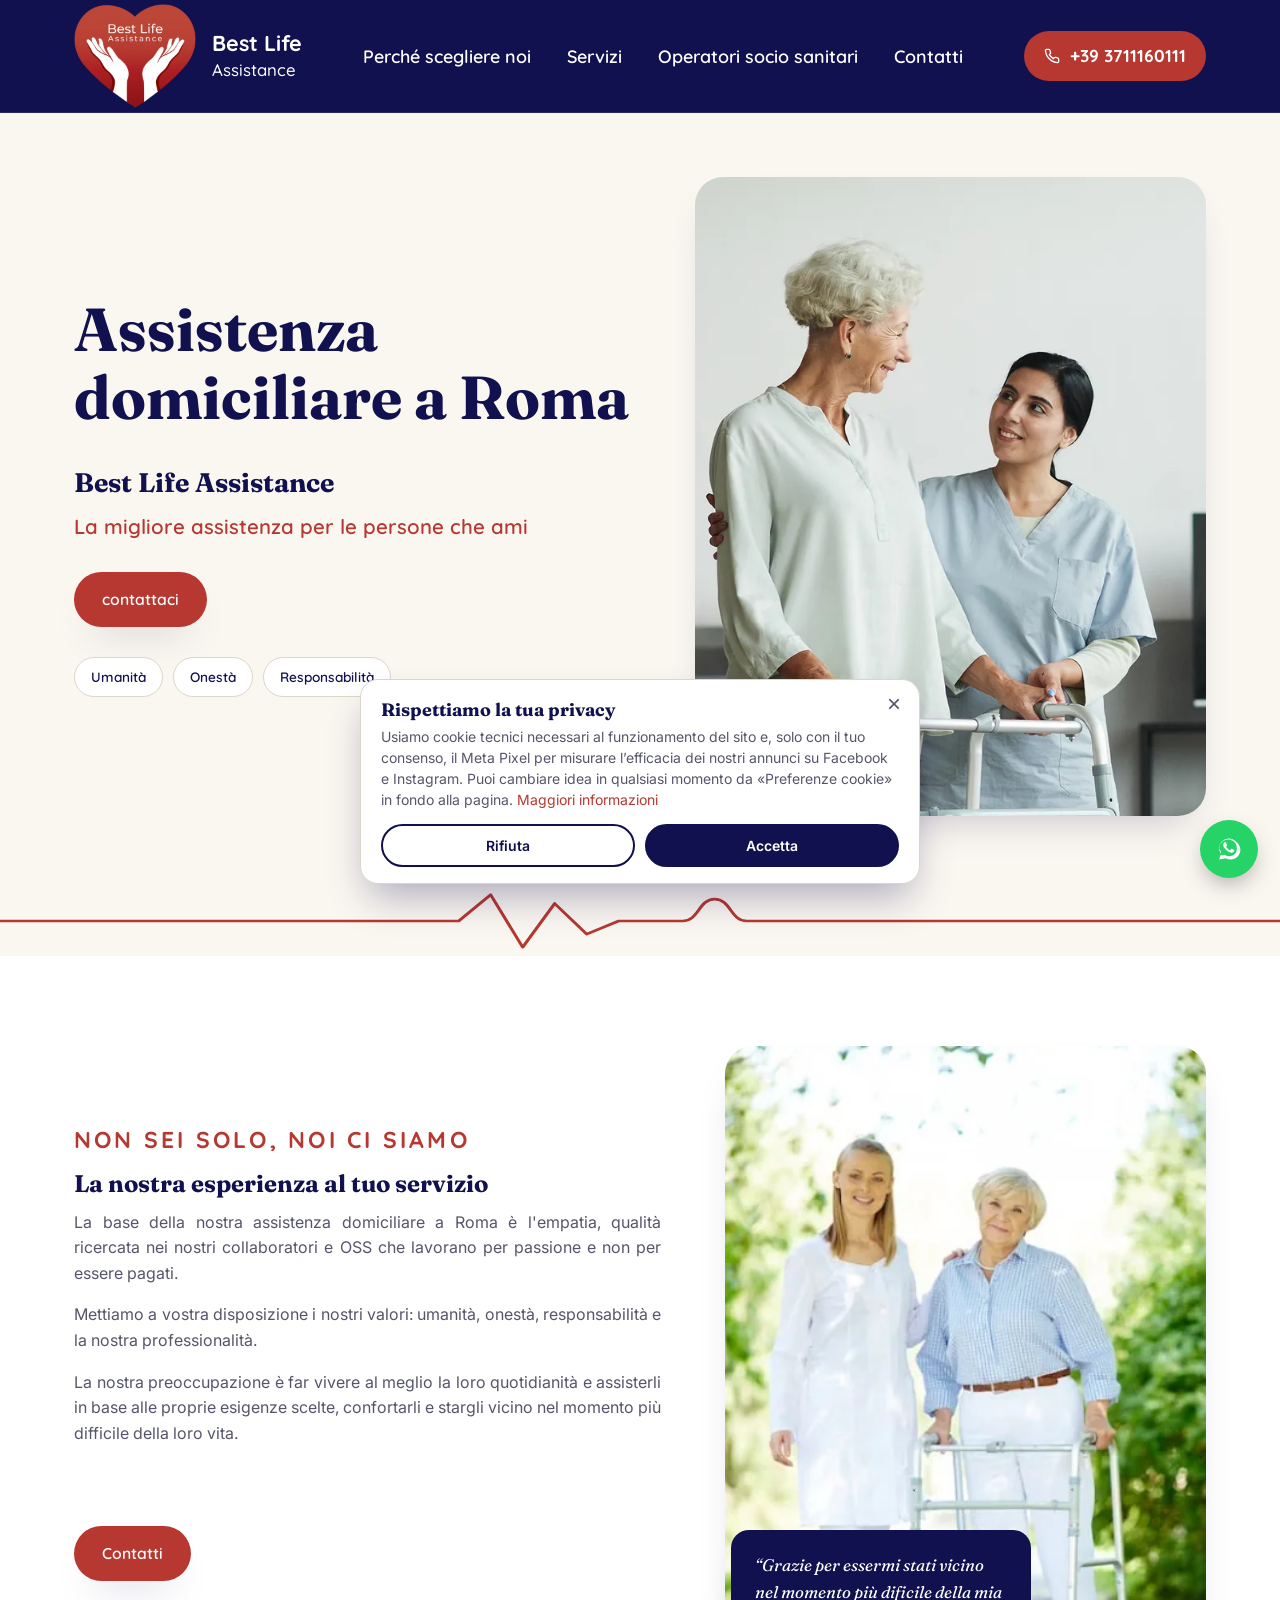
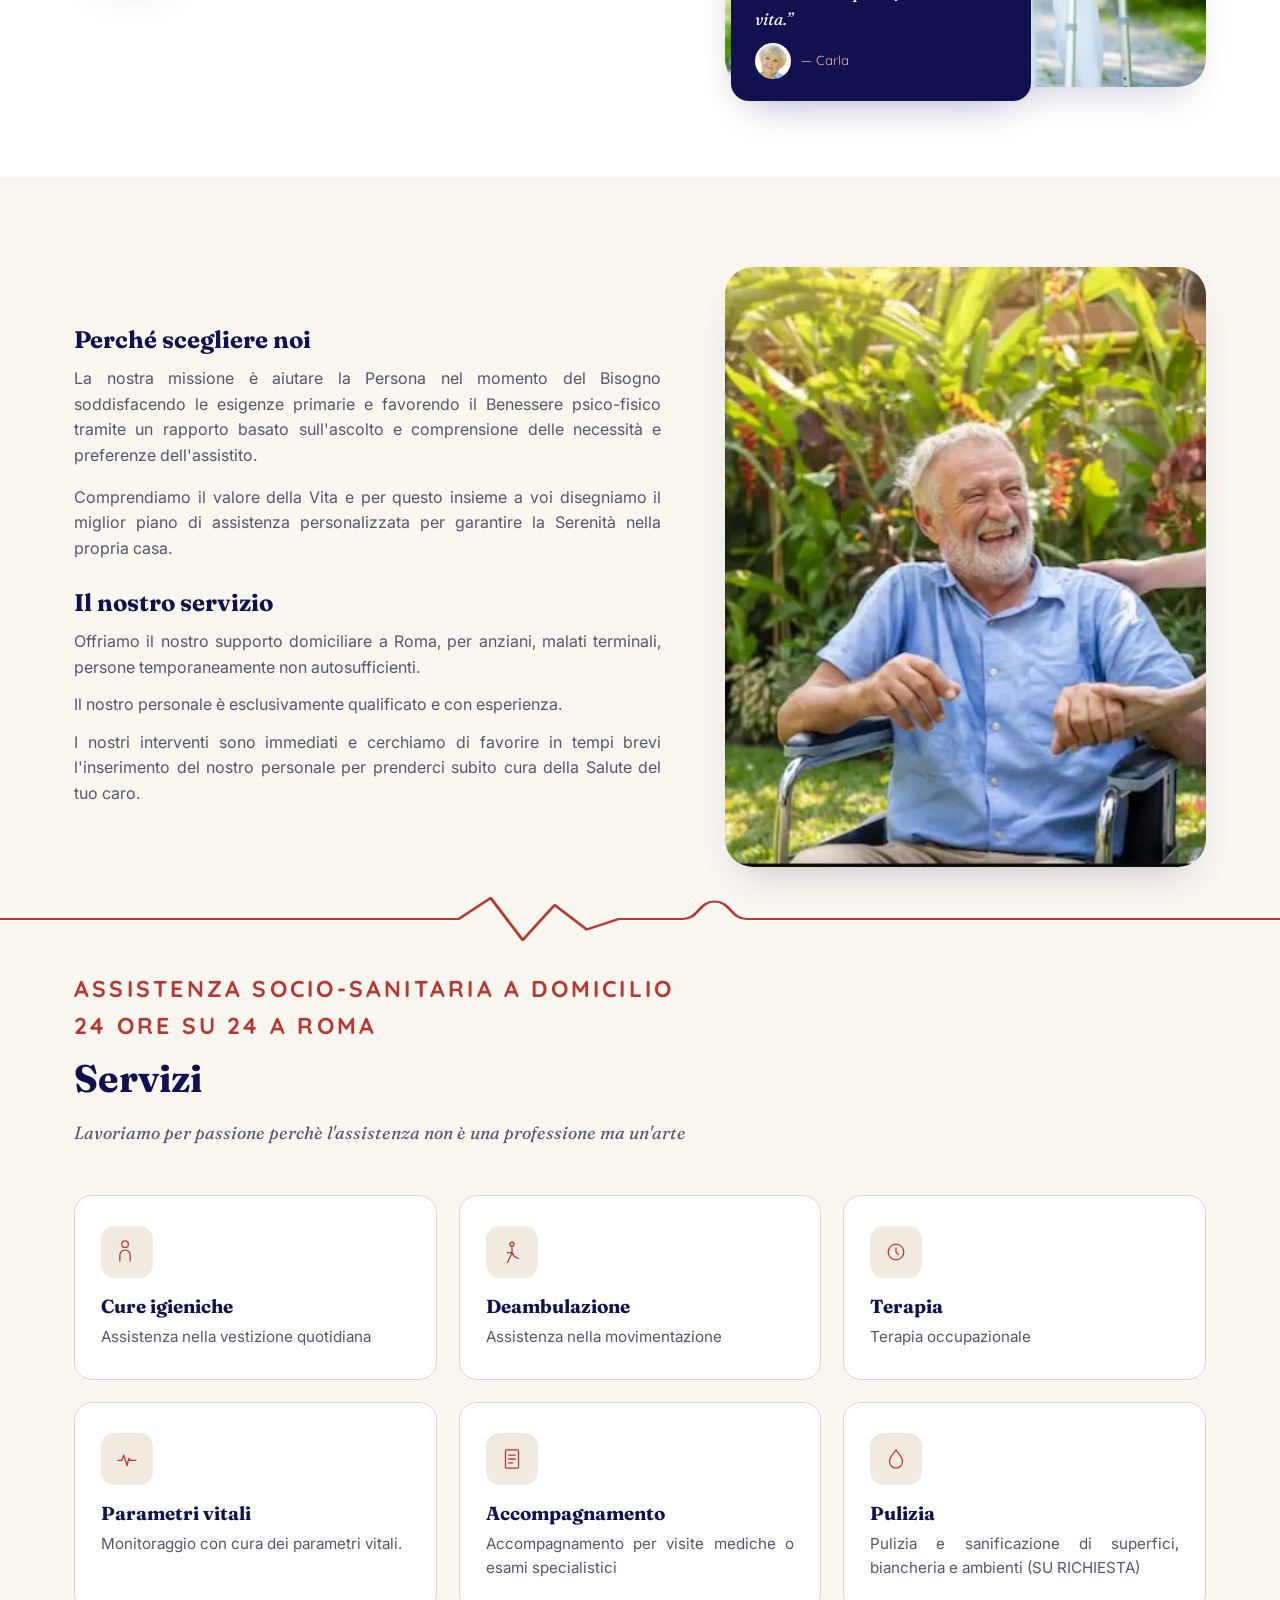
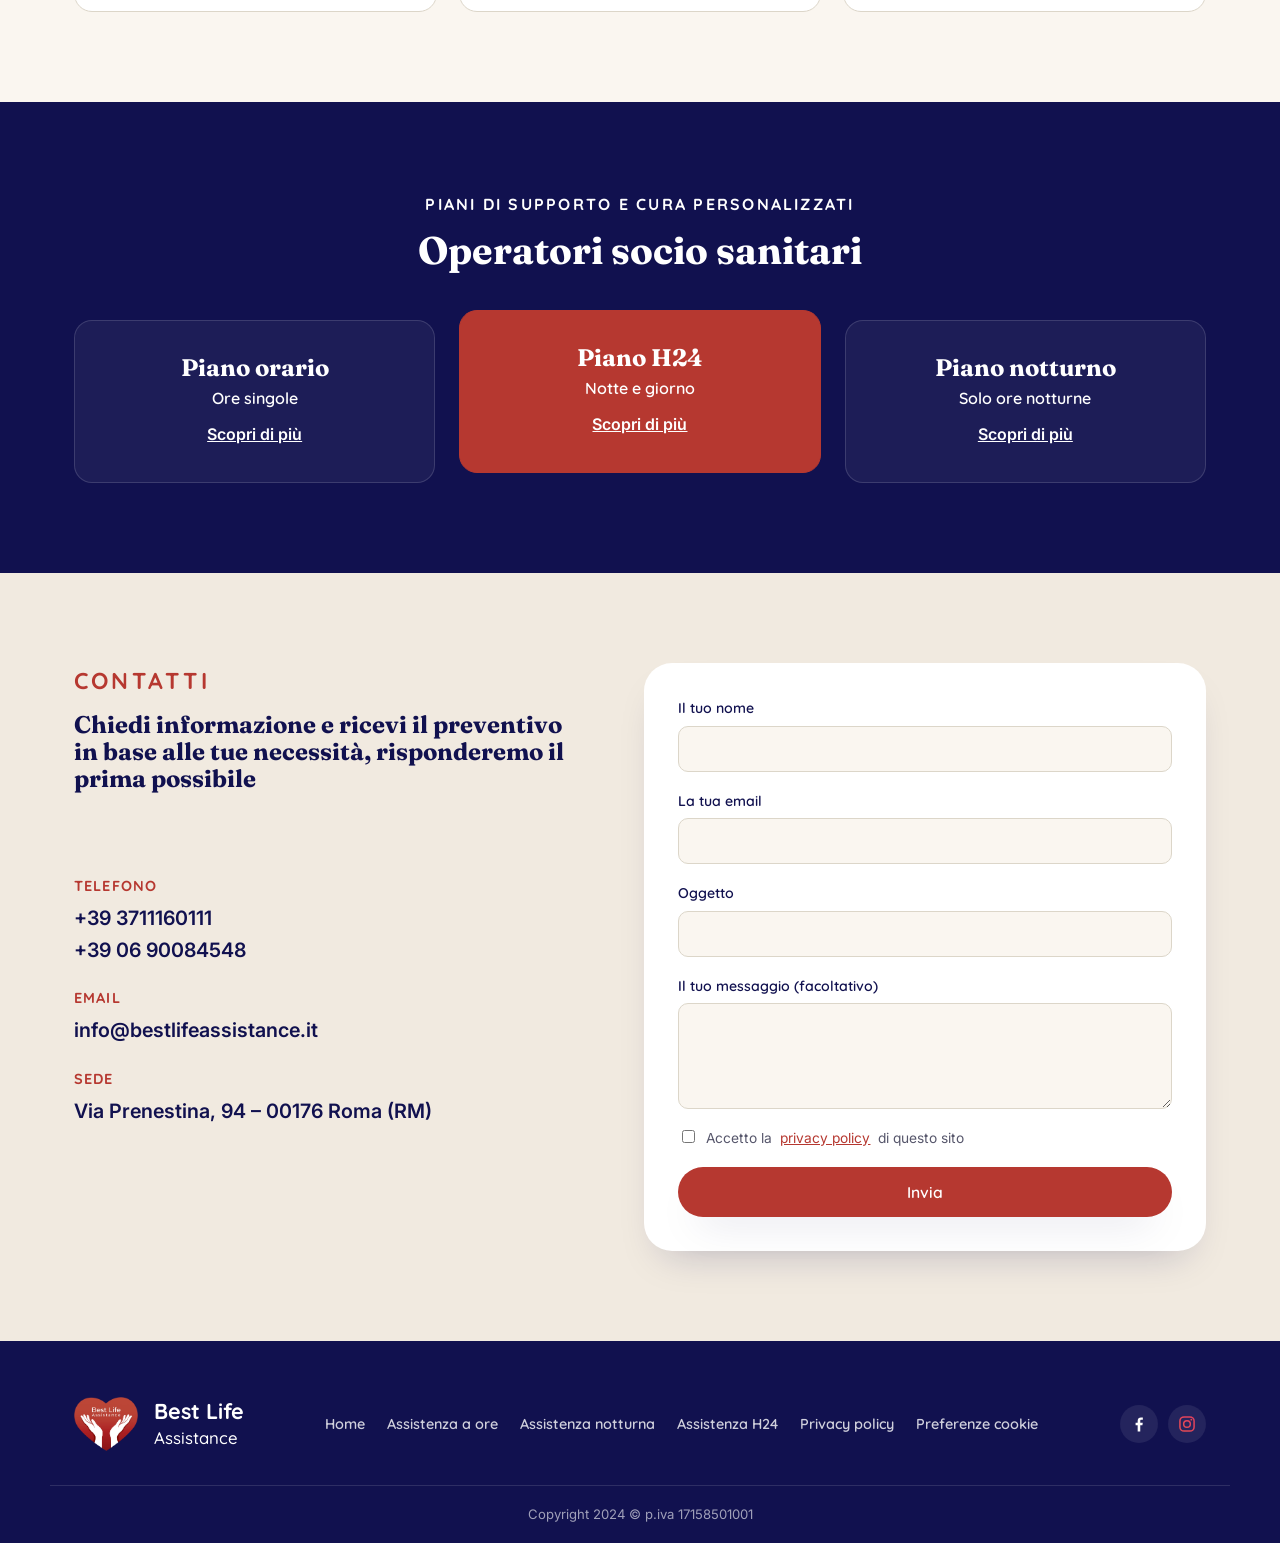
<file: index.html>
<!DOCTYPE html>
<html lang="it">
<head><meta charset="utf-8">

<meta name="viewport" content="width=device-width, initial-scale=1.0">
<title>Assistenza domiciliare anziani a Roma | OSS e badanti H24 – Best Life Assistance</title>
<meta name="description" content="Assistenza domiciliare a Roma per anziani e persone non autosufficienti: OSS qualificati, servizio a ore, notturno o 24 ore su 24. Chiama il 371 116 0111 per un preventivo gratuito.">
<link rel="canonical" href="https://www.bestlifeassistance.it/">
<meta name="robots" content="index, follow">
<meta property="og:type" content="website">
<meta property="og:locale" content="it_IT">
<meta property="og:site_name" content="Best Life Assistance">
<meta property="og:title" content="Assistenza domiciliare anziani a Roma – Best Life Assistance">
<meta property="og:description" content="OSS qualificati a domicilio a Roma: servizio a ore, notturno o 24 ore su 24. Preventivo gratuito.">
<meta property="og:url" content="https://www.bestlifeassistance.it/">
<meta property="og:image" content="https://www.bestlifeassistance.it/assets/hero-photo.jpg">
<script type="application/ld+json">
{
  "@context": "https://schema.org",
  "@type": "HomeHealthCareService",
  "name": "Best Life Assistance",
  "url": "https://www.bestlifeassistance.it/",
  "logo": "https://www.bestlifeassistance.it/assets/logo.png",
  "image": "https://www.bestlifeassistance.it/assets/hero-photo.jpg",
  "description": "Assistenza socio-sanitaria domiciliare a Roma per anziani, malati e persone non autosufficienti, con operatori socio sanitari (OSS) a ore, di notte o 24 ore su 24.",
  "telephone": "+39 371 116 0111",
  "contactPoint": [{ "@type": "ContactPoint", "telephone": "+39 06 9008 4548", "contactType": "customer service", "areaServed": "IT", "availableLanguage": "Italian" }],
  "email": "info@bestlifeassistance.it",
  "areaServed": { "@type": "City", "name": "Roma" },
  "address": { "@type": "PostalAddress", "streetAddress": "Via Prenestina, 94", "postalCode": "00176", "addressLocality": "Roma", "addressRegion": "RM", "addressCountry": "IT" },
  "openingHoursSpecification": [
    { "@type": "OpeningHoursSpecification", "dayOfWeek": ["Monday","Tuesday","Wednesday","Thursday","Friday"], "opens": "08:30", "closes": "17:00" },
    { "@type": "OpeningHoursSpecification", "dayOfWeek": "Saturday", "opens": "08:30", "closes": "13:00" }
  ]
}
</script>
<link rel="icon" type="image/png" sizes="48x48" href="assets/favicon-48.png">
<link rel="apple-touch-icon" href="assets/apple-touch-icon.png">
<link rel="preconnect" href="https://fonts.googleapis.com">
<link rel="preconnect" href="https://fonts.gstatic.com" crossorigin>
<link href="https://fonts.googleapis.com/css2?family=Fraunces:opsz,wght@9..144,500;9..144,600;9..144,700&family=Inter:wght@400;500;600&family=Quicksand:wght@500;600;700&display=swap" rel="stylesheet">
<link rel="stylesheet" href="styles.css?v=2">
<!-- Consenso cookie + Meta Pixel (il Pixel si carica solo dopo il consenso) -->
<style>
.bla-cc{position:fixed;left:16px;right:16px;bottom:16px;z-index:9999;max-width:560px;margin:0 auto;background:#fff;color:#23233A;border-radius:18px;box-shadow:0 20px 40px -10px rgba(17,17,79,.35);padding:20px 20px 16px;font-family:'Inter',sans-serif;font-size:14px;line-height:1.5;border:1px solid #DCD6C9}
.bla-cc h2{font-family:'Fraunces',serif;font-size:18px;margin:0 32px 6px 0;color:#11114F}
.bla-cc p{margin:0 0 14px}
.bla-cc a{color:#B63830}
.bla-cc__btns{display:flex;gap:10px;flex-wrap:wrap}
.bla-cc__btns button{flex:1 1 140px;padding:11px 16px;border-radius:999px;font:600 14px 'Inter',sans-serif;cursor:pointer;border:2px solid #11114F}
.bla-cc__ok{background:#11114F;color:#fff}
.bla-cc__no{background:#fff;color:#11114F}
.bla-cc__x{position:absolute;top:8px;right:10px;background:none;border:0;font-size:24px;line-height:1;color:#56566B;cursor:pointer;padding:4px 8px}
</style>
<script>
(function () {
  var KEY = 'bla_cookie_consent', MAX = 1000 * 60 * 60 * 24 * 180, PIXEL = '927826460027769';
  function read() { try { var v = JSON.parse(localStorage.getItem(KEY)); if (v && Date.now() - v.t < MAX) return v.c; } catch (e) {} return null; }
  function write(c) { try { localStorage.setItem(KEY, JSON.stringify({ c: c, t: Date.now() })); } catch (e) {} }
  function loadPixel() {
    if (window.fbq) return;
    !function(f,b,e,v,n,t,s){if(f.fbq)return;n=f.fbq=function(){n.callMethod?
    n.callMethod.apply(n,arguments):n.queue.push(arguments)};if(!f._fbq)f._fbq=n;
    n.push=n;n.loaded=!0;n.version='2.0';n.queue=[];t=b.createElement(e);t.async=!0;
    t.src=v;s=b.getElementsByTagName(e)[0];s.parentNode.insertBefore(t,s)}(window,
    document,'script','https://connect.facebook.net/en_US/fbevents.js');
    fbq('init', PIXEL);
    fbq('track', 'PageView');
  }
  function hide() { var b = document.getElementById('bla-cc'); if (b) b.remove(); }
  function choose(c) {
    write(c); hide();
    if (c === 'yes') loadPixel();
    else if (window.fbq) { fbq('consent', 'revoke'); location.reload(); }
  }
  function show() {
    if (document.getElementById('bla-cc')) return;
    var d = document.createElement('div');
    d.id = 'bla-cc'; d.className = 'bla-cc'; d.setAttribute('role', 'dialog'); d.setAttribute('aria-label', 'Preferenze cookie');
    d.innerHTML = '<button type="button" class="bla-cc__x" aria-label="Chiudi e rifiuta">&times;</button>' +
      '<h2>Rispettiamo la tua privacy</h2>' +
      '<p>Usiamo cookie tecnici necessari al funzionamento del sito e, solo con il tuo consenso, il Meta Pixel per misurare l\u2019efficacia dei nostri annunci su Facebook e Instagram. Puoi cambiare idea in qualsiasi momento da \u00abPreferenze cookie\u00bb in fondo alla pagina. <a href="privacy-policy.html#cookie">Maggiori informazioni</a></p>' +
      '<div class="bla-cc__btns"><button type="button" class="bla-cc__no">Rifiuta</button><button type="button" class="bla-cc__ok">Accetta</button></div>';
    document.body.appendChild(d);
    d.querySelector('.bla-cc__ok').onclick = function () { choose('yes'); };
    d.querySelector('.bla-cc__no').onclick = function () { choose('no'); };
    d.querySelector('.bla-cc__x').onclick = function () { choose('no'); };
  }
  window.blaCookieSettings = show;
  if (read() === 'yes') loadPixel();
  document.addEventListener('DOMContentLoaded', function () {
    if (!read()) show();
    var nav = document.querySelector('.site-footer nav');
    if (nav) { var a = document.createElement('a'); a.href = '#'; a.textContent = 'Preferenze cookie'; a.onclick = function (e) { e.preventDefault(); show(); }; nav.appendChild(a); }
  });
})();
</script>
<!-- Fine consenso cookie + Meta Pixel -->
<!-- Meta Pixel - eventi di contatto -->
<script>
document.addEventListener('click', function (e) {
  var a = e.target.closest && e.target.closest('a[href]');
  if (!a || typeof fbq !== 'function') return;
  var h = a.getAttribute('href') || '';
  if (h.indexOf('tel:') === 0) fbq('track', 'Contact', {content_name: 'Telefono'});
  else if (/wa\.me|whatsapp\.com/.test(h)) fbq('track', 'Contact', {content_name: 'WhatsApp'});
});
document.addEventListener('submit', function (e) {
  if (typeof fbq === 'function' && e.target.classList.contains('contact-form')) fbq('track', 'Lead', {content_name: 'Modulo contatto'});
}, true);
</script>
</head>
<body>

<a class="skip-link" href="#main">Vai al contenuto</a>

<!-- HEADER -->
<header class="site-header" id="top">
  <div class="wrap header-row">
    <a class="brand" href="#top" aria-label="Best Life Assistance — home">
      <img src="assets/logo-trasp.webp" alt="" width="122" height="104" class="brand-mark">
      <span class="brand-word">Best Life<br><em>Assistance</em></span>
    </a>

    <nav class="main-nav" aria-label="Navigazione principale">
      <a href="#perche">Perché scegliere noi</a>
      <a href="#servizi">Servizi</a>
      <a href="#piani">Operatori socio sanitari</a>
      <a href="#contatti">Contatti</a>
    </nav>

    <div class="header-actions">
      <a class="tel-pill" href="tel:+393711160111">
        <svg width="16" height="16" viewBox="0 0 24 24" fill="none" stroke="currentColor" stroke-width="2"><path d="M22 16.92v3a2 2 0 0 1-2.18 2 19.8 19.8 0 0 1-8.63-3.07 19.5 19.5 0 0 1-6-6 19.8 19.8 0 0 1-3.07-8.67A2 2 0 0 1 4.11 2h3a2 2 0 0 1 2 1.72c.127.96.361 1.903.7 2.81a2 2 0 0 1-.45 2.11L8.09 9.91a16 16 0 0 0 6 6l1.27-1.27a2 2 0 0 1 2.11-.45c.907.339 1.85.573 2.81.7A2 2 0 0 1 22 16.92z"/></svg>
        +39 3711160111
      </a>
      <button class="btn btn--ghost nav-toggle" id="navToggle" aria-expanded="false" aria-controls="mobileNav">
        <span></span><span></span><span></span>
        <span class="sr-only">Apri il menu</span>
      </button>
    </div>
  </div>

  <div class="mobile-nav" id="mobileNav">
    <a href="#perche">Perché scegliere noi</a>
    <a href="#servizi">Servizi</a>
    <a href="#piani">Operatori socio sanitari</a>
    <a href="#contatti">Contatti</a>
    <a href="tel:+393711160111" class="btn btn--primary">contattaci</a>
  </div>
</header>

<main id="main">

  <!-- HERO -->
  <section class="hero">
    <div class="wrap hero-grid">
      <div class="hero-copy">
        <h1>Assistenza domiciliare a Roma</h1>
        <p class="hero-sub">Best Life Assistance</p>
        <p class="hero-lead">La migliore assistenza per le persone che ami</p>

        <div class="hero-actions">
          <a href="#contatti" class="btn btn--primary">contattaci</a>
        </div>

        <ul class="value-pills" aria-label="I nostri valori">
          <li>Umanità</li>
          <li>Onestà</li>
          <li>Responsabilità</li>
        </ul>
      </div>

      <div class="hero-visual">
        <div class="hero-photo-frame">
          <img class="hero-photo" src="assets/hero-photo-1024.webp" srcset="assets/hero-photo-640.webp 640w, assets/hero-photo-1024.webp 1024w" sizes="(max-width: 980px) calc(100vw - 40px), 520px" width="1024" height="1280" fetchpriority="high" alt="Operatrice socio-sanitaria che assiste una persona anziana a casa">
        </div>
      </div>
    </div>

    <div class="pulse-divider" aria-hidden="true">
      <svg viewBox="0 0 1200 80" preserveAspectRatio="none">
        <path class="pulse-line" d="M0,40 L430,40 L460,10 L490,70 L520,20 L550,55 L580,40 L640,40
             C 655,40 655,15 670,15 C 685,15 685,40 700,40 L1200,40" />
      </svg>
    </div>
  </section>

  <!-- NON SEI SOLO, NOI CI SIAMO -->
  <section class="why" id="perche" aria-labelledby="why-title">
    <div class="wrap why-grid">
      <div class="why-copy">
        <p class="eyebrow eyebrow--dark">Non sei solo, noi ci siamo</p>
        <h2 id="why-title">La nostra esperienza al tuo servizio</h2>
        <p>La base della nostra assistenza domiciliare a Roma è l'empatia, qualità ricercata nei nostri collaboratori e OSS che lavorano per passione e non per essere pagati.</p>
        <p>Mettiamo a vostra disposizione i nostri valori: umanità, onestà, responsabilità e la nostra professionalità.</p>
        <p>La nostra preoccupazione è far vivere al meglio la loro quotidianità e assisterli in base alle proprie esigenze scelte, confortarli e stargli vicino nel momento più difficile della loro vita.</p>
        <div class="hero-actions">
          <a href="#contatti" class="btn btn--primary">Contatti</a>
        </div>
      </div>

      <div class="why-visual">
        <img class="why-photo" src="assets/why-photo.webp" loading="lazy" decoding="async" alt="Operatrice che accompagna una persona anziana durante una passeggiata">
        <figure class="quote-card">
          <blockquote>&ldquo;Grazie per essermi stati vicino nel momento più dificile della mia vita.&rdquo;</blockquote>
          <figcaption><img src="assets/carla-avatar.jpg" alt="" width="36" height="36" loading="lazy" decoding="async"> — Carla</figcaption>
        </figure>
      </div>
    </div>
  </section>

  <!-- PERCHÉ SCEGLIERE NOI / IL NOSTRO SERVIZIO -->
  <section class="mission" aria-labelledby="mission-title">
    <div class="wrap mission-grid">
      <div class="mission-copy">
        <h2 id="mission-title">Perché scegliere noi</h2>
        <p>La nostra missione è aiutare la Persona nel momento del Bisogno soddisfacendo le esigenze primarie e favorendo il Benessere psico-fisico tramite un rapporto basato sull'ascolto e comprensione delle necessità e preferenze dell'assistito.</p>
        <p>Comprendiamo il valore della Vita e per questo insieme a voi disegniamo il miglior piano di assistenza personalizzata per garantire la Serenità nella propria casa.</p>

        <h2 id="service-intro-title">Il nostro servizio</h2>
        <ul class="check-list">
          <li>Offriamo il nostro supporto domiciliare a Roma, per anziani, malati terminali, persone temporaneamente non autosufficienti.</li>
          <li>Il nostro personale è esclusivamente qualificato e con esperienza.</li>
          <li>I nostri interventi sono immediati e cerchiamo di favorire in tempi brevi l'inserimento del nostro personale per prenderci subito cura della Salute del tuo caro.</li>
        </ul>
      </div>
      <img class="mission-photo" src="assets/mission-photo.webp" loading="lazy" decoding="async" alt="Operatrice che assiste una persona anziana in giardino">
    </div>

    <div class="pulse-divider pulse-divider--mid" aria-hidden="true">
      <svg viewBox="0 0 1200 80" preserveAspectRatio="none">
        <path class="pulse-line" d="M0,40 L430,40 L460,10 L490,70 L520,20 L550,55 L580,40 L640,40
             C 655,40 655,15 670,15 C 685,15 685,40 700,40 L1200,40" />
      </svg>
    </div>
  </section>

  <!-- SERVIZI -->
  <section class="services" id="servizi" aria-labelledby="services-title">
    <div class="wrap">
      <div class="section-head">
        <p class="eyebrow">Assistenza socio-sanitaria a domicilio 24 ore su 24 a Roma</p>
        <h2 id="services-title">Servizi</h2>
        <p class="services-tagline">Lavoriamo per passione perchè l'assistenza non è una professione ma un'arte</p>
      </div>

      <div class="services-grid">
        <article class="service-card">
          <div class="service-icon" aria-hidden="true">
            <svg viewBox="0 0 40 40"><path d="M12 8c0-3 2-5 5-5s5 2 5 5-2 5-5 5-5-2-5-5Zm-3 26v-9c0-5 4-8 8-8s8 3 8 8v9" fill="none" stroke="currentColor" stroke-width="2" stroke-linecap="round" stroke-linejoin="round"/></svg>
          </div>
          <h3>Cure igieniche</h3>
          <p>Assistenza nella vestizione quotidiana</p>
        </article>

        <article class="service-card">
          <div class="service-icon" aria-hidden="true">
            <svg viewBox="0 0 40 40"><circle cx="20" cy="8" r="3" fill="none" stroke="currentColor" stroke-width="2"/><path d="M20 12v9m0 0-7 15m7-15 4 6 6 3M13 21l7 0" fill="none" stroke="currentColor" stroke-width="2" stroke-linecap="round" stroke-linejoin="round"/></svg>
          </div>
          <h3>Deambulazione</h3>
          <p>Assistenza nella movimentazione</p>
        </article>

        <article class="service-card">
          <div class="service-icon" aria-hidden="true">
            <svg viewBox="0 0 40 40"><path d="M8 20c0-6 5-12 12-12s12 6 12 12-5 12-12 12S8 26 8 20Z" fill="none" stroke="currentColor" stroke-width="2"/><path d="M20 14v6l4 4" fill="none" stroke="currentColor" stroke-width="2" stroke-linecap="round" stroke-linejoin="round"/></svg>
          </div>
          <h3>Terapia</h3>
          <p>Terapia occupazionale</p>
        </article>

        <article class="service-card">
          <div class="service-icon" aria-hidden="true">
            <svg viewBox="0 0 40 40"><path d="M6 22h6l3-8 5 16 3-11 2 3h9" fill="none" stroke="currentColor" stroke-width="2" stroke-linecap="round" stroke-linejoin="round"/></svg>
          </div>
          <h3>Parametri vitali</h3>
          <p>Monitoraggio con cura dei parametri vitali.</p>
        </article>

        <article class="service-card">
          <div class="service-icon" aria-hidden="true">
            <svg viewBox="0 0 40 40"><rect x="10" y="6" width="20" height="28" rx="2" fill="none" stroke="currentColor" stroke-width="2"/><path d="M15 14h10M15 20h10M15 26h6" stroke="currentColor" stroke-width="2" stroke-linecap="round"/></svg>
          </div>
          <h3>Accompagnamento</h3>
          <p>Accompagnamento per visite mediche o esami specialistici</p>
        </article>

        <article class="service-card">
          <div class="service-icon" aria-hidden="true">
            <svg viewBox="0 0 40 40"><path d="M20 6c4 6 10 11 10 18a10 10 0 0 1-20 0c0-7 6-12 10-18Z" fill="none" stroke="currentColor" stroke-width="2" stroke-linejoin="round"/></svg>
          </div>
          <h3>Pulizia</h3>
          <p>Pulizia e sanificazione di superfici, biancheria e ambienti (SU RICHIESTA)</p>
        </article>
      </div>
    </div>
  </section>

  <!-- PIANI / OPERATORI SOCIO SANITARI -->
  <section class="plans" id="piani" aria-labelledby="plans-title">
    <div class="wrap">
      <div class="section-head section-head--light">
        <p class="eyebrow eyebrow--light">Piani di supporto e cura personalizzati</p>
        <h2 id="plans-title">Operatori socio sanitari</h2>
      </div>

      <div class="plans-grid">
        <article class="plan-card">
          <h3>Piano orario</h3>
          <p class="plan-desc">Ore singole</p>
          <a href="assistenza-domiciliare-a-ore-roma.html" style="color:#fff;text-decoration:underline;margin-top:.7em;display:inline-block;font-weight:600">Scopri di più</a>
        </article>

        <article class="plan-card plan-card--accent">
          <h3>Piano H24</h3>
          <p class="plan-desc">Notte e giorno</p>
          <a href="assistenza-anziani-24-ore-roma.html" style="color:#fff;text-decoration:underline;margin-top:.7em;display:inline-block;font-weight:600">Scopri di più</a>
        </article>

        <article class="plan-card">
          <h3>Piano notturno</h3>
          <p class="plan-desc">Solo ore notturne</p>
          <a href="assistenza-notturna-anziani-roma.html" style="color:#fff;text-decoration:underline;margin-top:.7em;display:inline-block;font-weight:600">Scopri di più</a>
        </article>
      </div>
    </div>
  </section>

  <!-- CONTATTI -->
  <section class="contact" id="contatti" aria-labelledby="contact-title">
    <div class="wrap contact-grid">
      <div class="contact-info">
        <p class="eyebrow eyebrow--dark">Contatti</p>
        <h2 id="contact-title">Chiedi informazione e ricevi il preventivo in base alle tue necessità, risponderemo il prima possibile</h2>

        <dl class="contact-list">
          <div>
            <dt>Telefono</dt>
            <dd><a href="tel:+393711160111">+39 3711160111</a></dd>
            <dd><a href="tel:+390690084548">+39 06 90084548</a></dd>
          </div>
          <div>
            <dt>Email</dt>
            <dd><a href="mailto:info@bestlifeassistance.it">info@bestlifeassistance.it</a></dd>
          </div>
          <div>
            <dt>Sede</dt>
            <dd>Via Prenestina, 94 – 00176 Roma (RM)</dd>
          </div>
        </dl>
      </div>

      <form class="contact-form" aria-label="Modulo di contatto">
        <div class="field">
          <label for="nome">Il tuo nome</label>
          <input id="nome" name="nome" type="text" autocomplete="name" required>
        </div>
        <div class="field">
          <label for="email">La tua email</label>
          <input id="email" name="email" type="email" autocomplete="email" required>
        </div>
        <div class="field">
          <label for="oggetto">Oggetto</label>
          <input id="oggetto" name="oggetto" type="text">
        </div>
        <div class="field">
          <label for="messaggio">Il tuo messaggio (facoltativo)</label>
          <textarea id="messaggio" name="messaggio" rows="4"></textarea>
        </div>
        <label class="consent">
          <input type="checkbox" required>
          Accetto la <a href="privacy-policy.html">privacy policy</a> di questo sito
        </label>
        <button type="submit" class="btn btn--primary btn--block">Invia</button>
      </form>
    </div>
  </section>

</main>

<!-- FOOTER -->
<footer class="site-footer">
  <div class="wrap footer-grid">
    <a class="brand brand--footer" href="#top">
      <img src="assets/logo-trasp.webp" alt="Best Life Assistance" width="64" height="54" class="brand-mark--footer" loading="lazy" decoding="async">
      <span class="brand-word">Best Life<br><em>Assistance</em></span>
    </a>

    <nav aria-label="Link utili">
      <a href="#top">Home</a>
      <a href="assistenza-domiciliare-a-ore-roma.html">Assistenza a ore</a>
      <a href="assistenza-notturna-anziani-roma.html">Assistenza notturna</a>
      <a href="assistenza-anziani-24-ore-roma.html">Assistenza H24</a>
      <a href="privacy-policy.html">Privacy policy</a>
    </nav>

    <div class="social-links" aria-label="Seguici sui social">
      <a href="https://www.facebook.com/profile.php?id=61577312160174" target="_blank" rel="noopener" aria-label="Facebook">
        <svg viewBox="0 0 24 24" width="20" height="20" fill="currentColor"><path d="M13.5 21v-7.6h2.6l.4-3h-3v-1.9c0-.9.2-1.5 1.5-1.5h1.6V4.2c-.3 0-1.2-.1-2.3-.1-2.3 0-3.9 1.4-3.9 4v2.3H7.9v3h2.5V21h3.1Z"/></svg>
      </a>
      <a href="https://www.instagram.com/bestlifeassistance/" target="_blank" rel="noopener" aria-label="Instagram" class="social-links__instagram">
        <svg viewBox="0 0 24 24" width="20" height="20" fill="none">
          <defs>
            <linearGradient id="igGradient" x1="0" y1="24" x2="24" y2="0">
              <stop offset="0%" stop-color="#FEDA75"/>
              <stop offset="30%" stop-color="#FA7E1E"/>
              <stop offset="60%" stop-color="#D62976"/>
              <stop offset="85%" stop-color="#962FBF"/>
              <stop offset="100%" stop-color="#4F5BD5"/>
            </linearGradient>
          </defs>
          <rect x="3.5" y="3.5" width="17" height="17" rx="5" stroke="url(#igGradient)" stroke-width="1.8"/>
          <circle cx="12" cy="12" r="4" stroke="url(#igGradient)" stroke-width="1.8"/>
          <circle cx="17.2" cy="6.8" r="1.1" fill="url(#igGradient)"/>
        </svg>
      </a>
    </div>
  </div>
  <div class="wrap footer-bottom">
    <p>Copyright 2024 © p.iva 17158501001</p>
  </div>
</footer>

<a class="whatsapp-fab" href="https://wa.me/393711160111" target="_blank" rel="noopener" aria-label="Possiamo aiutarti?">
  <svg viewBox="0 0 32 32" width="26" height="26" fill="currentColor"><path d="M16 3C9.4 3 4 8.4 4 15c0 2.3.6 4.5 1.8 6.4L4 29l7.8-1.7c1.9 1 4 1.6 6.2 1.6 6.6 0 12-5.4 12-12S22.6 3 16 3Zm0 21.8c-2 0-4-.5-5.7-1.6l-.4-.2-4.6 1 1-4.5-.3-.5C4.9 17.5 4.3 15.3 4.3 15 4.3 9 9 4.3 15 4.3S25.7 9 25.7 15 22 24.8 16 24.8Zm6.1-8.1c-.3-.2-2-1-2.3-1.1-.3-.1-.5-.2-.8.2-.2.3-.9 1.1-1.1 1.3-.2.2-.4.2-.7.1-.3-.2-1.4-.5-2.7-1.6-1-.9-1.7-2-1.9-2.3-.2-.3 0-.5.1-.7.1-.1.3-.4.5-.5.1-.2.2-.3.3-.5.1-.2 0-.4 0-.6 0-.2-.8-1.9-1.1-2.6-.3-.7-.6-.6-.8-.6h-.7c-.2 0-.6.1-.9.4-.3.3-1.2 1.1-1.2 2.8s1.2 3.3 1.4 3.5c.2.2 2.4 3.7 5.8 5.1.8.3 1.4.6 1.9.7.8.3 1.5.2 2.1.1.6-.1 2-.8 2.2-1.6.3-.8.3-1.5.2-1.6-.1-.2-.3-.2-.6-.4Z"/></svg>
</a>

<script src="script.js?v=2"></script>
</body>
</html>
</file>
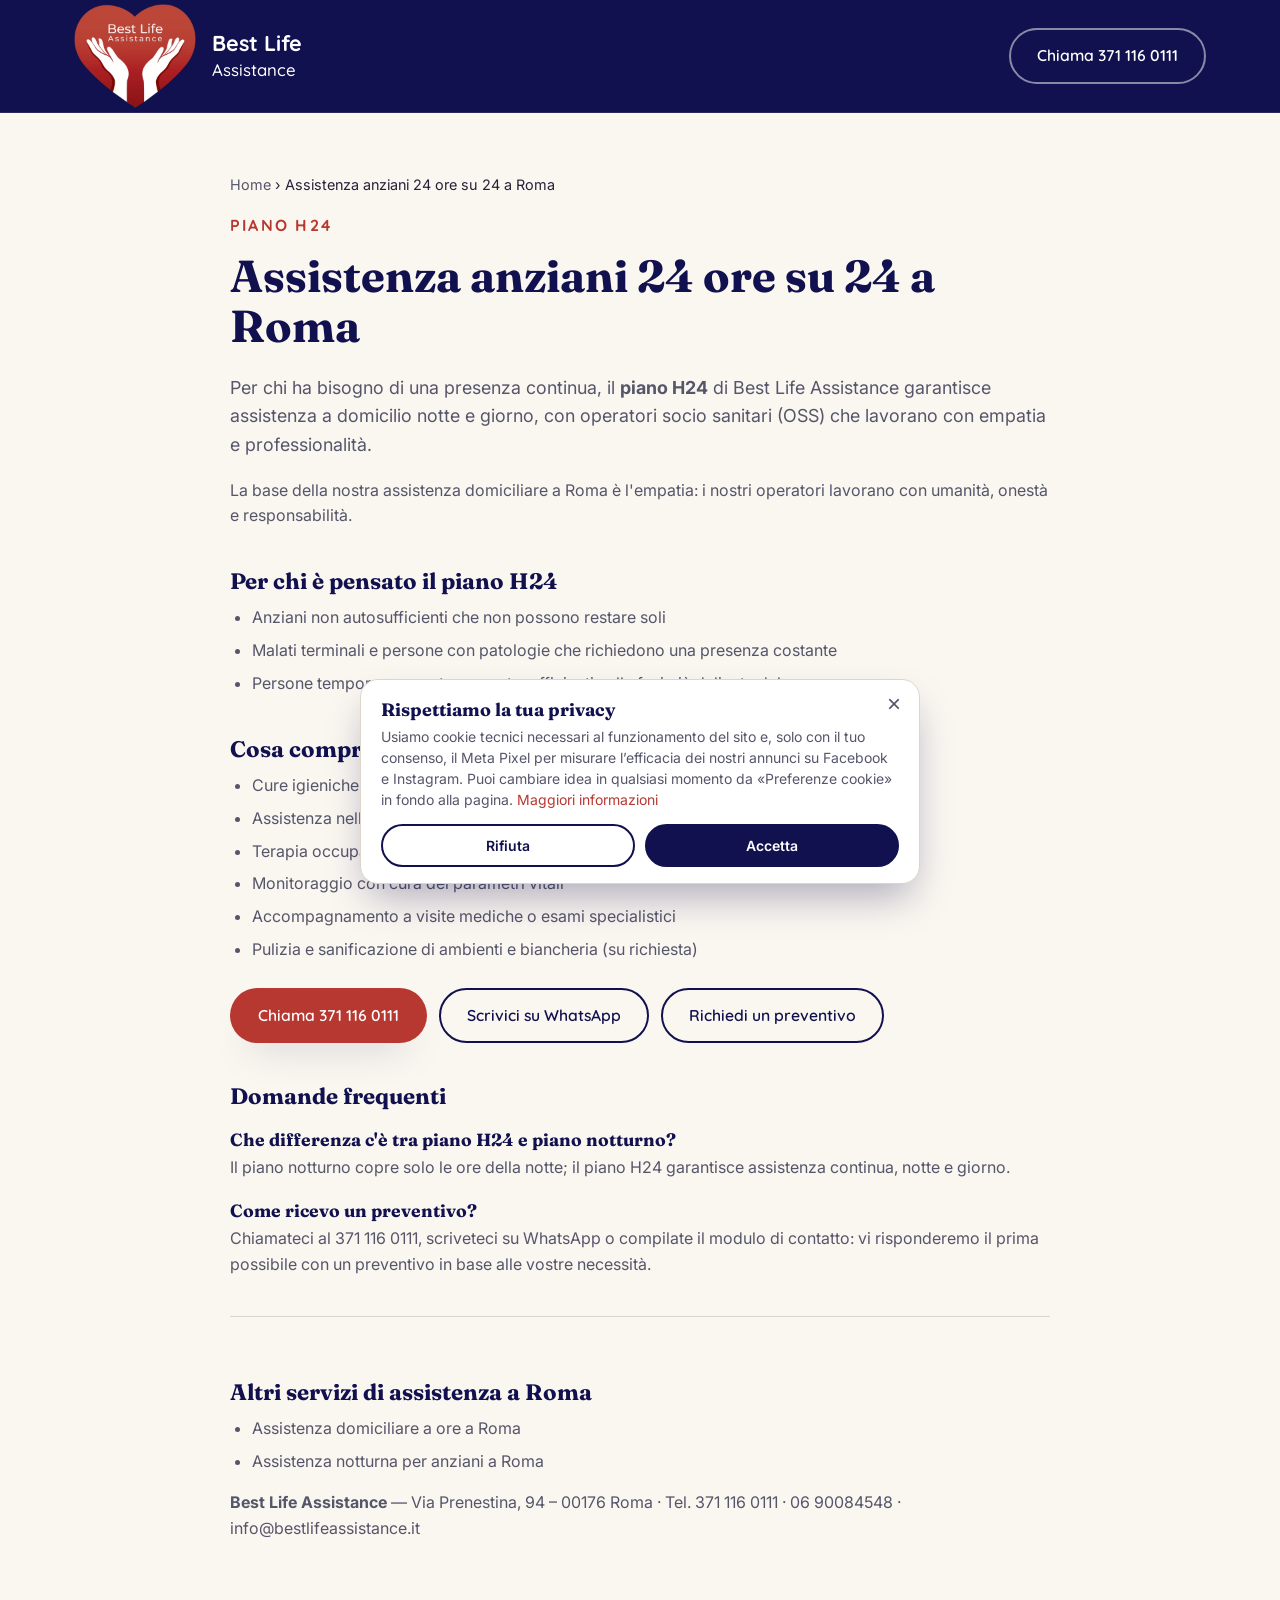
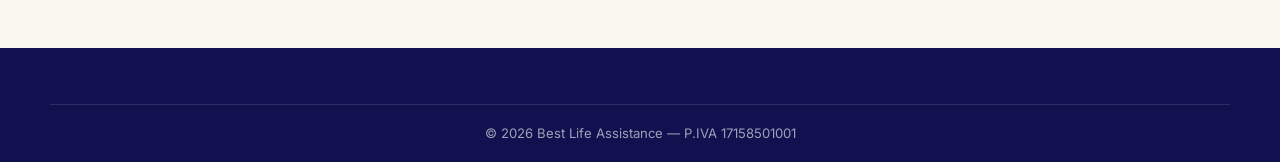
<file: assistenza-anziani-24-ore-roma.html>
<!DOCTYPE html>
<html lang="it">
<head><meta charset="utf-8">

<meta name="viewport" content="width=device-width, initial-scale=1.0">
<title>Assistenza anziani 24 ore su 24 a Roma | Piano H24 – Best Life Assistance</title>
<meta name="description" content="Assistenza domiciliare 24 ore su 24 a Roma: operatori socio sanitari giorno e notte per anziani, malati e persone non autosufficienti. Preventivo gratuito al 371 116 0111.">
<link rel="canonical" href="https://www.bestlifeassistance.it/assistenza-anziani-24-ore-roma.html">
<meta property="og:type" content="website">
<meta property="og:locale" content="it_IT">
<meta property="og:title" content="Assistenza anziani 24 ore su 24 a Roma – Best Life Assistance">
<meta property="og:description" content="Assistenza domiciliare 24 ore su 24 a Roma: operatori socio sanitari giorno e notte per anziani, malati e persone non autosufficienti. Preventivo gratuito al 371 116 0111.">
<meta property="og:url" content="https://www.bestlifeassistance.it/assistenza-anziani-24-ore-roma.html">
<meta property="og:image" content="https://www.bestlifeassistance.it/assets/hero-photo.jpg">
<link rel="icon" type="image/png" sizes="48x48" href="assets/favicon-48.png">
<link rel="apple-touch-icon" href="assets/apple-touch-icon.png">
<link rel="preconnect" href="https://fonts.googleapis.com">
<link rel="preconnect" href="https://fonts.gstatic.com" crossorigin>
<link href="https://fonts.googleapis.com/css2?family=Fraunces:opsz,wght@9..144,500;9..144,600;9..144,700&family=Inter:wght@400;500;600&family=Quicksand:wght@500;600;700&display=swap" rel="stylesheet">
<link rel="stylesheet" href="styles.css?v=2">
<style>
  .svc{ padding: 60px 0 90px; max-width: 820px; margin: 0 auto; }
  .svc h1{ font-size: clamp(2rem, 4vw, 2.8rem); }
  .svc h2{ font-size: 1.4rem; margin-top: 1.8em; }
  .svc .lead{ font-size: 1.12rem; }
  .svc ul{ list-style: disc; padding-left: 1.4em; margin: 0 0 1em; }
  .svc li{ color: var(--ink-soft); margin-bottom: .45em; }
  .svc .cta{ display:flex; flex-wrap:wrap; gap:12px; margin: 1.6em 0 0; }
  .svc .faq h3{ font-size: 1.1rem; margin: 1.2em 0 .3em; }
  .svc .crumbs{ font-size:.9rem; margin-bottom: 1.2em; }
  .svc .crumbs a{ color: var(--ink-soft); }
  .svc .other{ margin-top: 2.4em; padding-top: 1.4em; border-top: 1px solid #DCD6C9; }
</style>
<script type="application/ld+json">
[
 {
  "@context": "https://schema.org",
  "@type": "Service",
  "name": "Assistenza anziani 24 ore su 24 a Roma",
  "serviceType": "Assistenza anziani 24 ore su 24 a Roma",
  "areaServed": {
   "@type": "City",
   "name": "Roma"
  },
  "url": "https://www.bestlifeassistance.it/assistenza-anziani-24-ore-roma.html",
  "provider": {
   "@type": "HomeHealthCareService",
   "name": "Best Life Assistance",
   "url": "https://www.bestlifeassistance.it/",
   "telephone": "+39 371 116 0111",
   "address": {
    "@type": "PostalAddress",
    "streetAddress": "Via Prenestina, 94",
    "postalCode": "00176",
    "addressLocality": "Roma",
    "addressRegion": "RM",
    "addressCountry": "IT"
   }
  }
 },
 {
  "@context": "https://schema.org",
  "@type": "FAQPage",
  "mainEntity": [
   {
    "@type": "Question",
    "name": "Che differenza c'è tra piano H24 e piano notturno?",
    "acceptedAnswer": {
     "@type": "Answer",
     "text": "Il piano notturno copre solo le ore della notte; il piano H24 garantisce assistenza continua, notte e giorno."
    }
   },
   {
    "@type": "Question",
    "name": "Come ricevo un preventivo?",
    "acceptedAnswer": {
     "@type": "Answer",
     "text": "Chiamateci al 371 116 0111, scriveteci su WhatsApp o compilate il modulo di contatto: vi risponderemo il prima possibile con un preventivo in base alle vostre necessità."
    }
   }
  ]
 },
 {
  "@context": "https://schema.org",
  "@type": "BreadcrumbList",
  "itemListElement": [
   {
    "@type": "ListItem",
    "position": 1,
    "name": "Home",
    "item": "https://www.bestlifeassistance.it/"
   },
   {
    "@type": "ListItem",
    "position": 2,
    "name": "Assistenza anziani 24 ore su 24 a Roma",
    "item": "https://www.bestlifeassistance.it/assistenza-anziani-24-ore-roma.html"
   }
  ]
 }
]
</script>
<!-- Consenso cookie + Meta Pixel (il Pixel si carica solo dopo il consenso) -->
<style>
.bla-cc{position:fixed;left:16px;right:16px;bottom:16px;z-index:9999;max-width:560px;margin:0 auto;background:#fff;color:#23233A;border-radius:18px;box-shadow:0 20px 40px -10px rgba(17,17,79,.35);padding:20px 20px 16px;font-family:'Inter',sans-serif;font-size:14px;line-height:1.5;border:1px solid #DCD6C9}
.bla-cc h2{font-family:'Fraunces',serif;font-size:18px;margin:0 32px 6px 0;color:#11114F}
.bla-cc p{margin:0 0 14px}
.bla-cc a{color:#B63830}
.bla-cc__btns{display:flex;gap:10px;flex-wrap:wrap}
.bla-cc__btns button{flex:1 1 140px;padding:11px 16px;border-radius:999px;font:600 14px 'Inter',sans-serif;cursor:pointer;border:2px solid #11114F}
.bla-cc__ok{background:#11114F;color:#fff}
.bla-cc__no{background:#fff;color:#11114F}
.bla-cc__x{position:absolute;top:8px;right:10px;background:none;border:0;font-size:24px;line-height:1;color:#56566B;cursor:pointer;padding:4px 8px}
</style>
<script>
(function () {
  var KEY = 'bla_cookie_consent', MAX = 1000 * 60 * 60 * 24 * 180, PIXEL = '927826460027769';
  function read() { try { var v = JSON.parse(localStorage.getItem(KEY)); if (v && Date.now() - v.t < MAX) return v.c; } catch (e) {} return null; }
  function write(c) { try { localStorage.setItem(KEY, JSON.stringify({ c: c, t: Date.now() })); } catch (e) {} }
  function loadPixel() {
    if (window.fbq) return;
    !function(f,b,e,v,n,t,s){if(f.fbq)return;n=f.fbq=function(){n.callMethod?
    n.callMethod.apply(n,arguments):n.queue.push(arguments)};if(!f._fbq)f._fbq=n;
    n.push=n;n.loaded=!0;n.version='2.0';n.queue=[];t=b.createElement(e);t.async=!0;
    t.src=v;s=b.getElementsByTagName(e)[0];s.parentNode.insertBefore(t,s)}(window,
    document,'script','https://connect.facebook.net/en_US/fbevents.js');
    fbq('init', PIXEL);
    fbq('track', 'PageView');
  }
  function hide() { var b = document.getElementById('bla-cc'); if (b) b.remove(); }
  function choose(c) {
    write(c); hide();
    if (c === 'yes') loadPixel();
    else if (window.fbq) { fbq('consent', 'revoke'); location.reload(); }
  }
  function show() {
    if (document.getElementById('bla-cc')) return;
    var d = document.createElement('div');
    d.id = 'bla-cc'; d.className = 'bla-cc'; d.setAttribute('role', 'dialog'); d.setAttribute('aria-label', 'Preferenze cookie');
    d.innerHTML = '<button type="button" class="bla-cc__x" aria-label="Chiudi e rifiuta">&times;</button>' +
      '<h2>Rispettiamo la tua privacy</h2>' +
      '<p>Usiamo cookie tecnici necessari al funzionamento del sito e, solo con il tuo consenso, il Meta Pixel per misurare l\u2019efficacia dei nostri annunci su Facebook e Instagram. Puoi cambiare idea in qualsiasi momento da \u00abPreferenze cookie\u00bb in fondo alla pagina. <a href="privacy-policy.html#cookie">Maggiori informazioni</a></p>' +
      '<div class="bla-cc__btns"><button type="button" class="bla-cc__no">Rifiuta</button><button type="button" class="bla-cc__ok">Accetta</button></div>';
    document.body.appendChild(d);
    d.querySelector('.bla-cc__ok').onclick = function () { choose('yes'); };
    d.querySelector('.bla-cc__no').onclick = function () { choose('no'); };
    d.querySelector('.bla-cc__x').onclick = function () { choose('no'); };
  }
  window.blaCookieSettings = show;
  if (read() === 'yes') loadPixel();
  document.addEventListener('DOMContentLoaded', function () {
    if (!read()) show();
    var nav = document.querySelector('.site-footer nav');
    if (nav) { var a = document.createElement('a'); a.href = '#'; a.textContent = 'Preferenze cookie'; a.onclick = function (e) { e.preventDefault(); show(); }; nav.appendChild(a); }
  });
})();
</script>
<!-- Fine consenso cookie + Meta Pixel -->
</head>
<body>

<header class="site-header">
  <div class="wrap header-row">
    <a class="brand" href="index.html">
      <img src="assets/logo-trasp.webp" alt="" width="122" height="104" class="brand-mark">
      <span class="brand-word">Best Life<br><em>Assistance</em></span>
    </a>
    <a class="btn btn--outline" href="tel:+393711160111">Chiama 371 116 0111</a>
  </div>
</header>

<main class="wrap">
  <article class="svc">
    <nav class="crumbs" aria-label="Percorso"><a href="index.html">Home</a> › Assistenza anziani 24 ore su 24 a Roma</nav>
    <p class="eyebrow eyebrow--dark">Piano H24</p>
    <h1>Assistenza anziani 24 ore su 24 a Roma</h1>
    <p class="lead">Per chi ha bisogno di una presenza continua, il <strong>piano H24</strong> di Best Life Assistance garantisce assistenza a domicilio notte e giorno, con operatori socio sanitari (OSS) che lavorano con empatia e professionalità.</p>
    <p>La base della nostra assistenza domiciliare a Roma è l'empatia: i nostri operatori lavorano con umanità, onestà e responsabilità.</p>
    <h2>Per chi è pensato il piano H24</h2>
    <ul>
      <li>Anziani non autosufficienti che non possono restare soli</li>
      <li>Malati terminali e persone con patologie che richiedono una presenza costante</li>
      <li>Persone temporaneamente non autosufficienti nelle fasi più delicate del recupero</li>
    </ul>
    <h2>Cosa comprende</h2>
    <ul>
      <li>Cure igieniche e aiuto nella vestizione quotidiana</li>
      <li>Assistenza nella deambulazione e nella movimentazione</li>
      <li>Terapia occupazionale</li>
      <li>Monitoraggio con cura dei parametri vitali</li>
      <li>Accompagnamento a visite mediche o esami specialistici</li>
      <li>Pulizia e sanificazione di ambienti e biancheria (su richiesta)</li>
    </ul>
    <div class="cta">
      <a class="btn btn--primary" href="tel:+393711160111">Chiama 371 116 0111</a>
      <a class="btn btn--outline" href="https://wa.me/393711160111" target="_blank" rel="noopener">Scrivici su WhatsApp</a>
      <a class="btn btn--outline" href="index.html#contatti">Richiedi un preventivo</a>
    </div>
    <section class="faq">
      <h2>Domande frequenti</h2>
      <h3>Che differenza c'è tra piano H24 e piano notturno?</h3>
      <p>Il piano notturno copre solo le ore della notte; il piano H24 garantisce assistenza continua, notte e giorno.</p>
      <h3>Come ricevo un preventivo?</h3>
      <p>Chiamateci al 371 116 0111, scriveteci su WhatsApp o compilate il modulo di contatto: vi risponderemo il prima possibile con un preventivo in base alle vostre necessità.</p>
    </section>
    <nav class="other" aria-label="Altri servizi">
      <h2>Altri servizi di assistenza a Roma</h2>
      <ul>
        <li><a href="assistenza-domiciliare-a-ore-roma.html">Assistenza domiciliare a ore a Roma</a></li>
        <li><a href="assistenza-notturna-anziani-roma.html">Assistenza notturna per anziani a Roma</a></li>
      </ul>
    </nav>
    <p><strong>Best Life Assistance</strong> — Via Prenestina, 94 – 00176 Roma · Tel. <a href="tel:+393711160111">371 116 0111</a> · <a href="tel:+390690084548">06 90084548</a> · <a href="mailto:info@bestlifeassistance.it">info@bestlifeassistance.it</a></p>
  </article>
</main>

<footer class="site-footer">
  <div class="wrap footer-bottom">
    <p>© 2026 Best Life Assistance — P.IVA 17158501001</p>
  </div>
</footer>

</body>
</html>
</file>
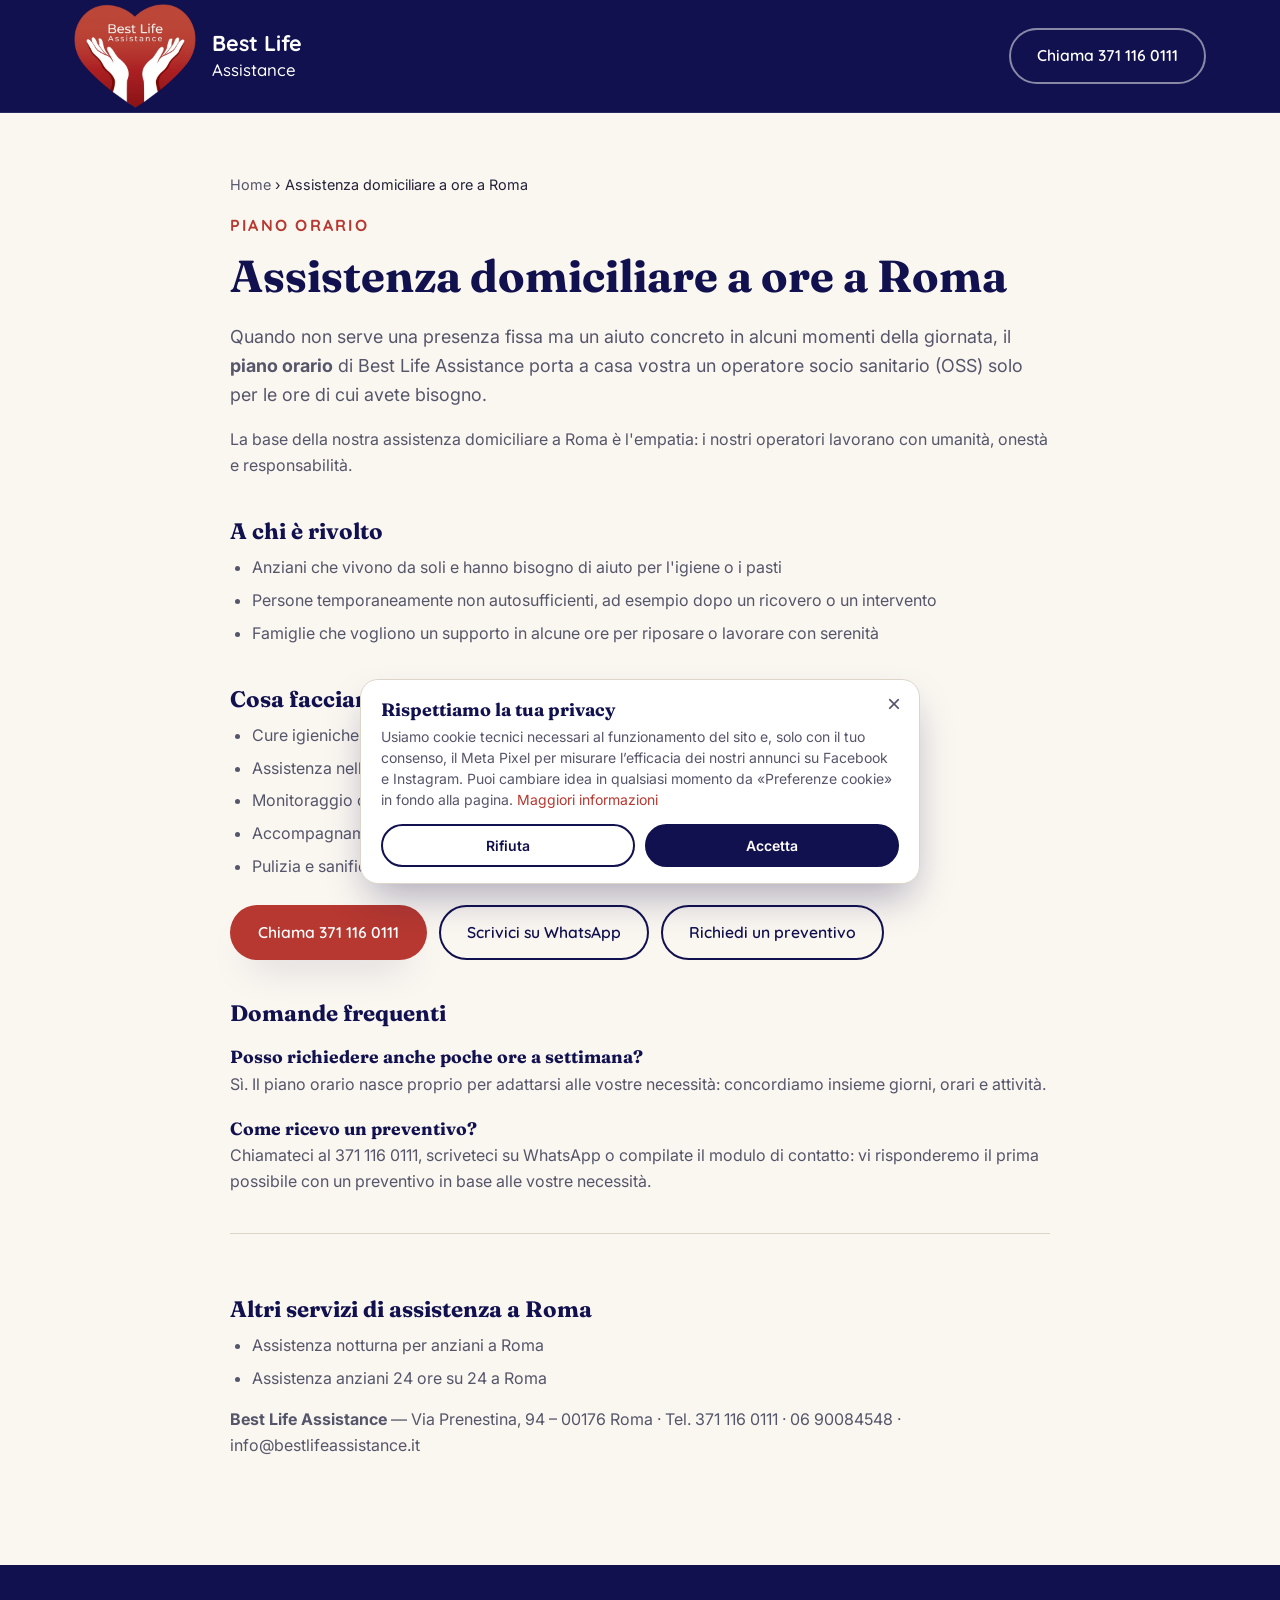
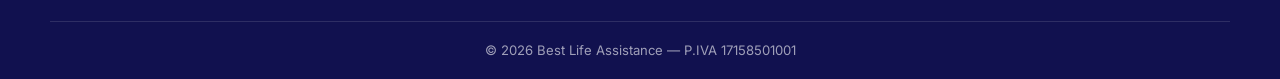
<file: assistenza-domiciliare-a-ore-roma.html>
<!DOCTYPE html>
<html lang="it">
<head><meta charset="utf-8">

<meta name="viewport" content="width=device-width, initial-scale=1.0">
<title>Assistenza domiciliare a ore a Roma | OSS a domicilio – Best Life Assistance</title>
<meta name="description" content="Assistenza domiciliare a ore a Roma per anziani e persone non autosufficienti: un operatore socio sanitario a casa solo quando serve. Preventivo gratuito al 371 116 0111.">
<link rel="canonical" href="https://www.bestlifeassistance.it/assistenza-domiciliare-a-ore-roma.html">
<meta property="og:type" content="website">
<meta property="og:locale" content="it_IT">
<meta property="og:title" content="Assistenza domiciliare a ore a Roma – Best Life Assistance">
<meta property="og:description" content="Assistenza domiciliare a ore a Roma per anziani e persone non autosufficienti: un operatore socio sanitario a casa solo quando serve. Preventivo gratuito al 371 116 0111.">
<meta property="og:url" content="https://www.bestlifeassistance.it/assistenza-domiciliare-a-ore-roma.html">
<meta property="og:image" content="https://www.bestlifeassistance.it/assets/hero-photo.jpg">
<link rel="icon" type="image/png" sizes="48x48" href="assets/favicon-48.png">
<link rel="apple-touch-icon" href="assets/apple-touch-icon.png">
<link rel="preconnect" href="https://fonts.googleapis.com">
<link rel="preconnect" href="https://fonts.gstatic.com" crossorigin>
<link href="https://fonts.googleapis.com/css2?family=Fraunces:opsz,wght@9..144,500;9..144,600;9..144,700&family=Inter:wght@400;500;600&family=Quicksand:wght@500;600;700&display=swap" rel="stylesheet">
<link rel="stylesheet" href="styles.css?v=2">
<style>
  .svc{ padding: 60px 0 90px; max-width: 820px; margin: 0 auto; }
  .svc h1{ font-size: clamp(2rem, 4vw, 2.8rem); }
  .svc h2{ font-size: 1.4rem; margin-top: 1.8em; }
  .svc .lead{ font-size: 1.12rem; }
  .svc ul{ list-style: disc; padding-left: 1.4em; margin: 0 0 1em; }
  .svc li{ color: var(--ink-soft); margin-bottom: .45em; }
  .svc .cta{ display:flex; flex-wrap:wrap; gap:12px; margin: 1.6em 0 0; }
  .svc .faq h3{ font-size: 1.1rem; margin: 1.2em 0 .3em; }
  .svc .crumbs{ font-size:.9rem; margin-bottom: 1.2em; }
  .svc .crumbs a{ color: var(--ink-soft); }
  .svc .other{ margin-top: 2.4em; padding-top: 1.4em; border-top: 1px solid #DCD6C9; }
</style>
<script type="application/ld+json">
[
 {
  "@context": "https://schema.org",
  "@type": "Service",
  "name": "Assistenza domiciliare a ore a Roma",
  "serviceType": "Assistenza domiciliare a ore a Roma",
  "areaServed": {
   "@type": "City",
   "name": "Roma"
  },
  "url": "https://www.bestlifeassistance.it/assistenza-domiciliare-a-ore-roma.html",
  "provider": {
   "@type": "HomeHealthCareService",
   "name": "Best Life Assistance",
   "url": "https://www.bestlifeassistance.it/",
   "telephone": "+39 371 116 0111",
   "address": {
    "@type": "PostalAddress",
    "streetAddress": "Via Prenestina, 94",
    "postalCode": "00176",
    "addressLocality": "Roma",
    "addressRegion": "RM",
    "addressCountry": "IT"
   }
  }
 },
 {
  "@context": "https://schema.org",
  "@type": "FAQPage",
  "mainEntity": [
   {
    "@type": "Question",
    "name": "Posso richiedere anche poche ore a settimana?",
    "acceptedAnswer": {
     "@type": "Answer",
     "text": "Sì. Il piano orario nasce proprio per adattarsi alle vostre necessità: concordiamo insieme giorni, orari e attività."
    }
   },
   {
    "@type": "Question",
    "name": "Come ricevo un preventivo?",
    "acceptedAnswer": {
     "@type": "Answer",
     "text": "Chiamateci al 371 116 0111, scriveteci su WhatsApp o compilate il modulo di contatto: vi risponderemo il prima possibile con un preventivo in base alle vostre necessità."
    }
   }
  ]
 },
 {
  "@context": "https://schema.org",
  "@type": "BreadcrumbList",
  "itemListElement": [
   {
    "@type": "ListItem",
    "position": 1,
    "name": "Home",
    "item": "https://www.bestlifeassistance.it/"
   },
   {
    "@type": "ListItem",
    "position": 2,
    "name": "Assistenza domiciliare a ore a Roma",
    "item": "https://www.bestlifeassistance.it/assistenza-domiciliare-a-ore-roma.html"
   }
  ]
 }
]
</script>
<!-- Consenso cookie + Meta Pixel (il Pixel si carica solo dopo il consenso) -->
<style>
.bla-cc{position:fixed;left:16px;right:16px;bottom:16px;z-index:9999;max-width:560px;margin:0 auto;background:#fff;color:#23233A;border-radius:18px;box-shadow:0 20px 40px -10px rgba(17,17,79,.35);padding:20px 20px 16px;font-family:'Inter',sans-serif;font-size:14px;line-height:1.5;border:1px solid #DCD6C9}
.bla-cc h2{font-family:'Fraunces',serif;font-size:18px;margin:0 32px 6px 0;color:#11114F}
.bla-cc p{margin:0 0 14px}
.bla-cc a{color:#B63830}
.bla-cc__btns{display:flex;gap:10px;flex-wrap:wrap}
.bla-cc__btns button{flex:1 1 140px;padding:11px 16px;border-radius:999px;font:600 14px 'Inter',sans-serif;cursor:pointer;border:2px solid #11114F}
.bla-cc__ok{background:#11114F;color:#fff}
.bla-cc__no{background:#fff;color:#11114F}
.bla-cc__x{position:absolute;top:8px;right:10px;background:none;border:0;font-size:24px;line-height:1;color:#56566B;cursor:pointer;padding:4px 8px}
</style>
<script>
(function () {
  var KEY = 'bla_cookie_consent', MAX = 1000 * 60 * 60 * 24 * 180, PIXEL = '927826460027769';
  function read() { try { var v = JSON.parse(localStorage.getItem(KEY)); if (v && Date.now() - v.t < MAX) return v.c; } catch (e) {} return null; }
  function write(c) { try { localStorage.setItem(KEY, JSON.stringify({ c: c, t: Date.now() })); } catch (e) {} }
  function loadPixel() {
    if (window.fbq) return;
    !function(f,b,e,v,n,t,s){if(f.fbq)return;n=f.fbq=function(){n.callMethod?
    n.callMethod.apply(n,arguments):n.queue.push(arguments)};if(!f._fbq)f._fbq=n;
    n.push=n;n.loaded=!0;n.version='2.0';n.queue=[];t=b.createElement(e);t.async=!0;
    t.src=v;s=b.getElementsByTagName(e)[0];s.parentNode.insertBefore(t,s)}(window,
    document,'script','https://connect.facebook.net/en_US/fbevents.js');
    fbq('init', PIXEL);
    fbq('track', 'PageView');
  }
  function hide() { var b = document.getElementById('bla-cc'); if (b) b.remove(); }
  function choose(c) {
    write(c); hide();
    if (c === 'yes') loadPixel();
    else if (window.fbq) { fbq('consent', 'revoke'); location.reload(); }
  }
  function show() {
    if (document.getElementById('bla-cc')) return;
    var d = document.createElement('div');
    d.id = 'bla-cc'; d.className = 'bla-cc'; d.setAttribute('role', 'dialog'); d.setAttribute('aria-label', 'Preferenze cookie');
    d.innerHTML = '<button type="button" class="bla-cc__x" aria-label="Chiudi e rifiuta">&times;</button>' +
      '<h2>Rispettiamo la tua privacy</h2>' +
      '<p>Usiamo cookie tecnici necessari al funzionamento del sito e, solo con il tuo consenso, il Meta Pixel per misurare l\u2019efficacia dei nostri annunci su Facebook e Instagram. Puoi cambiare idea in qualsiasi momento da \u00abPreferenze cookie\u00bb in fondo alla pagina. <a href="privacy-policy.html#cookie">Maggiori informazioni</a></p>' +
      '<div class="bla-cc__btns"><button type="button" class="bla-cc__no">Rifiuta</button><button type="button" class="bla-cc__ok">Accetta</button></div>';
    document.body.appendChild(d);
    d.querySelector('.bla-cc__ok').onclick = function () { choose('yes'); };
    d.querySelector('.bla-cc__no').onclick = function () { choose('no'); };
    d.querySelector('.bla-cc__x').onclick = function () { choose('no'); };
  }
  window.blaCookieSettings = show;
  if (read() === 'yes') loadPixel();
  document.addEventListener('DOMContentLoaded', function () {
    if (!read()) show();
    var nav = document.querySelector('.site-footer nav');
    if (nav) { var a = document.createElement('a'); a.href = '#'; a.textContent = 'Preferenze cookie'; a.onclick = function (e) { e.preventDefault(); show(); }; nav.appendChild(a); }
  });
})();
</script>
<!-- Fine consenso cookie + Meta Pixel -->
</head>
<body>

<header class="site-header">
  <div class="wrap header-row">
    <a class="brand" href="index.html">
      <img src="assets/logo-trasp.webp" alt="" width="122" height="104" class="brand-mark">
      <span class="brand-word">Best Life<br><em>Assistance</em></span>
    </a>
    <a class="btn btn--outline" href="tel:+393711160111">Chiama 371 116 0111</a>
  </div>
</header>

<main class="wrap">
  <article class="svc">
    <nav class="crumbs" aria-label="Percorso"><a href="index.html">Home</a> › Assistenza domiciliare a ore a Roma</nav>
    <p class="eyebrow eyebrow--dark">Piano orario</p>
    <h1>Assistenza domiciliare a ore a Roma</h1>
    <p class="lead">Quando non serve una presenza fissa ma un aiuto concreto in alcuni momenti della giornata, il <strong>piano orario</strong> di Best Life Assistance porta a casa vostra un operatore socio sanitario (OSS) solo per le ore di cui avete bisogno.</p>
    <p>La base della nostra assistenza domiciliare a Roma è l'empatia: i nostri operatori lavorano con umanità, onestà e responsabilità.</p>
    <h2>A chi è rivolto</h2>
    <ul>
      <li>Anziani che vivono da soli e hanno bisogno di aiuto per l'igiene o i pasti</li>
      <li>Persone temporaneamente non autosufficienti, ad esempio dopo un ricovero o un intervento</li>
      <li>Famiglie che vogliono un supporto in alcune ore per riposare o lavorare con serenità</li>
    </ul>
    <h2>Cosa facciamo durante le ore di assistenza</h2>
    <ul>
      <li>Cure igieniche e aiuto nella vestizione quotidiana</li>
      <li>Assistenza nella deambulazione e nella movimentazione</li>
      <li>Monitoraggio con cura dei parametri vitali</li>
      <li>Accompagnamento a visite mediche o esami specialistici</li>
      <li>Pulizia e sanificazione di superfici, biancheria e ambienti (su richiesta)</li>
    </ul>
    <div class="cta">
      <a class="btn btn--primary" href="tel:+393711160111">Chiama 371 116 0111</a>
      <a class="btn btn--outline" href="https://wa.me/393711160111" target="_blank" rel="noopener">Scrivici su WhatsApp</a>
      <a class="btn btn--outline" href="index.html#contatti">Richiedi un preventivo</a>
    </div>
    <section class="faq">
      <h2>Domande frequenti</h2>
      <h3>Posso richiedere anche poche ore a settimana?</h3>
      <p>Sì. Il piano orario nasce proprio per adattarsi alle vostre necessità: concordiamo insieme giorni, orari e attività.</p>
      <h3>Come ricevo un preventivo?</h3>
      <p>Chiamateci al 371 116 0111, scriveteci su WhatsApp o compilate il modulo di contatto: vi risponderemo il prima possibile con un preventivo in base alle vostre necessità.</p>
    </section>
    <nav class="other" aria-label="Altri servizi">
      <h2>Altri servizi di assistenza a Roma</h2>
      <ul>
        <li><a href="assistenza-notturna-anziani-roma.html">Assistenza notturna per anziani a Roma</a></li>
        <li><a href="assistenza-anziani-24-ore-roma.html">Assistenza anziani 24 ore su 24 a Roma</a></li>
      </ul>
    </nav>
    <p><strong>Best Life Assistance</strong> — Via Prenestina, 94 – 00176 Roma · Tel. <a href="tel:+393711160111">371 116 0111</a> · <a href="tel:+390690084548">06 90084548</a> · <a href="mailto:info@bestlifeassistance.it">info@bestlifeassistance.it</a></p>
  </article>
</main>

<footer class="site-footer">
  <div class="wrap footer-bottom">
    <p>© 2026 Best Life Assistance — P.IVA 17158501001</p>
  </div>
</footer>

</body>
</html>
</file>
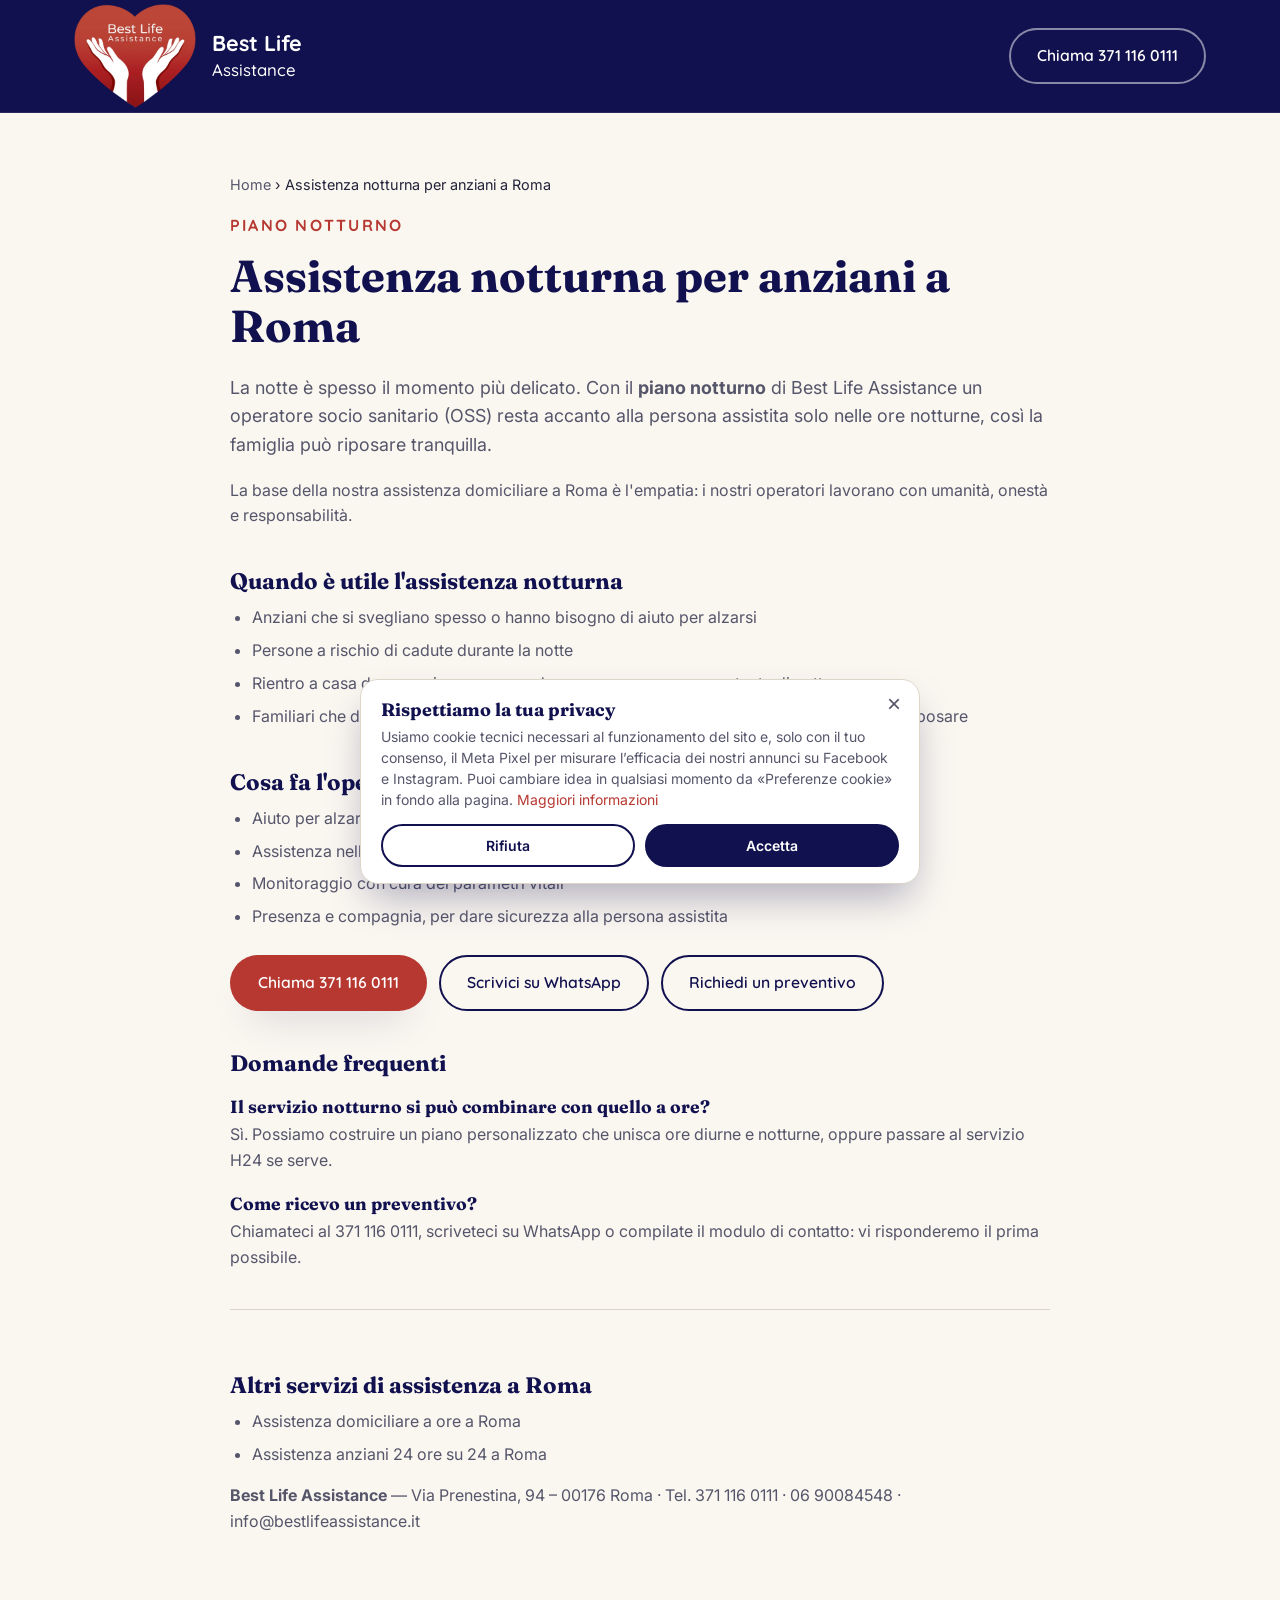
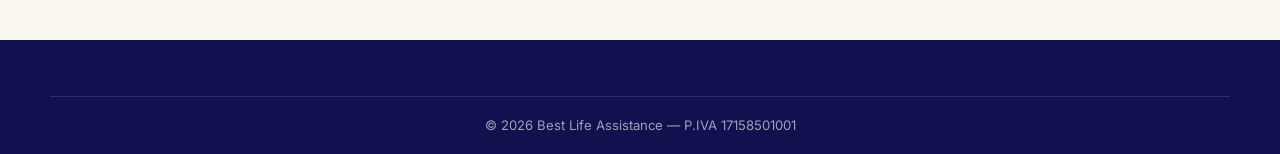
<file: assistenza-notturna-anziani-roma.html>
<!DOCTYPE html>
<html lang="it">
<head><meta charset="utf-8">

<meta name="viewport" content="width=device-width, initial-scale=1.0">
<title>Assistenza notturna anziani a Roma | OSS di notte – Best Life Assistance</title>
<meta name="description" content="Assistenza notturna a domicilio a Roma: un operatore socio sanitario accanto ai vostri cari durante la notte, per sicurezza e tranquillità. Preventivo gratuito al 371 116 0111.">
<link rel="canonical" href="https://www.bestlifeassistance.it/assistenza-notturna-anziani-roma.html">
<meta property="og:type" content="website">
<meta property="og:locale" content="it_IT">
<meta property="og:title" content="Assistenza notturna per anziani a Roma – Best Life Assistance">
<meta property="og:description" content="Assistenza notturna a domicilio a Roma: un operatore socio sanitario accanto ai vostri cari durante la notte, per sicurezza e tranquillità. Preventivo gratuito al 371 116 0111.">
<meta property="og:url" content="https://www.bestlifeassistance.it/assistenza-notturna-anziani-roma.html">
<meta property="og:image" content="https://www.bestlifeassistance.it/assets/hero-photo.jpg">
<link rel="icon" type="image/png" sizes="48x48" href="assets/favicon-48.png">
<link rel="apple-touch-icon" href="assets/apple-touch-icon.png">
<link rel="preconnect" href="https://fonts.googleapis.com">
<link rel="preconnect" href="https://fonts.gstatic.com" crossorigin>
<link href="https://fonts.googleapis.com/css2?family=Fraunces:opsz,wght@9..144,500;9..144,600;9..144,700&family=Inter:wght@400;500;600&family=Quicksand:wght@500;600;700&display=swap" rel="stylesheet">
<link rel="stylesheet" href="styles.css?v=2">
<style>
  .svc{ padding: 60px 0 90px; max-width: 820px; margin: 0 auto; }
  .svc h1{ font-size: clamp(2rem, 4vw, 2.8rem); }
  .svc h2{ font-size: 1.4rem; margin-top: 1.8em; }
  .svc .lead{ font-size: 1.12rem; }
  .svc ul{ list-style: disc; padding-left: 1.4em; margin: 0 0 1em; }
  .svc li{ color: var(--ink-soft); margin-bottom: .45em; }
  .svc .cta{ display:flex; flex-wrap:wrap; gap:12px; margin: 1.6em 0 0; }
  .svc .faq h3{ font-size: 1.1rem; margin: 1.2em 0 .3em; }
  .svc .crumbs{ font-size:.9rem; margin-bottom: 1.2em; }
  .svc .crumbs a{ color: var(--ink-soft); }
  .svc .other{ margin-top: 2.4em; padding-top: 1.4em; border-top: 1px solid #DCD6C9; }
</style>
<script type="application/ld+json">
[
 {
  "@context": "https://schema.org",
  "@type": "Service",
  "name": "Assistenza notturna per anziani a Roma",
  "serviceType": "Assistenza notturna per anziani a Roma",
  "areaServed": {
   "@type": "City",
   "name": "Roma"
  },
  "url": "https://www.bestlifeassistance.it/assistenza-notturna-anziani-roma.html",
  "provider": {
   "@type": "HomeHealthCareService",
   "name": "Best Life Assistance",
   "url": "https://www.bestlifeassistance.it/",
   "telephone": "+39 371 116 0111",
   "address": {
    "@type": "PostalAddress",
    "streetAddress": "Via Prenestina, 94",
    "postalCode": "00176",
    "addressLocality": "Roma",
    "addressRegion": "RM",
    "addressCountry": "IT"
   }
  }
 },
 {
  "@context": "https://schema.org",
  "@type": "FAQPage",
  "mainEntity": [
   {
    "@type": "Question",
    "name": "Il servizio notturno si può combinare con quello a ore?",
    "acceptedAnswer": {
     "@type": "Answer",
     "text": "Sì. Possiamo costruire un piano personalizzato che unisca ore diurne e notturne, oppure passare al servizio H24 se serve."
    }
   },
   {
    "@type": "Question",
    "name": "Come ricevo un preventivo?",
    "acceptedAnswer": {
     "@type": "Answer",
     "text": "Chiamateci al 371 116 0111, scriveteci su WhatsApp o compilate il modulo di contatto: vi risponderemo il prima possibile."
    }
   }
  ]
 },
 {
  "@context": "https://schema.org",
  "@type": "BreadcrumbList",
  "itemListElement": [
   {
    "@type": "ListItem",
    "position": 1,
    "name": "Home",
    "item": "https://www.bestlifeassistance.it/"
   },
   {
    "@type": "ListItem",
    "position": 2,
    "name": "Assistenza notturna per anziani a Roma",
    "item": "https://www.bestlifeassistance.it/assistenza-notturna-anziani-roma.html"
   }
  ]
 }
]
</script>
<!-- Consenso cookie + Meta Pixel (il Pixel si carica solo dopo il consenso) -->
<style>
.bla-cc{position:fixed;left:16px;right:16px;bottom:16px;z-index:9999;max-width:560px;margin:0 auto;background:#fff;color:#23233A;border-radius:18px;box-shadow:0 20px 40px -10px rgba(17,17,79,.35);padding:20px 20px 16px;font-family:'Inter',sans-serif;font-size:14px;line-height:1.5;border:1px solid #DCD6C9}
.bla-cc h2{font-family:'Fraunces',serif;font-size:18px;margin:0 32px 6px 0;color:#11114F}
.bla-cc p{margin:0 0 14px}
.bla-cc a{color:#B63830}
.bla-cc__btns{display:flex;gap:10px;flex-wrap:wrap}
.bla-cc__btns button{flex:1 1 140px;padding:11px 16px;border-radius:999px;font:600 14px 'Inter',sans-serif;cursor:pointer;border:2px solid #11114F}
.bla-cc__ok{background:#11114F;color:#fff}
.bla-cc__no{background:#fff;color:#11114F}
.bla-cc__x{position:absolute;top:8px;right:10px;background:none;border:0;font-size:24px;line-height:1;color:#56566B;cursor:pointer;padding:4px 8px}
</style>
<script>
(function () {
  var KEY = 'bla_cookie_consent', MAX = 1000 * 60 * 60 * 24 * 180, PIXEL = '927826460027769';
  function read() { try { var v = JSON.parse(localStorage.getItem(KEY)); if (v && Date.now() - v.t < MAX) return v.c; } catch (e) {} return null; }
  function write(c) { try { localStorage.setItem(KEY, JSON.stringify({ c: c, t: Date.now() })); } catch (e) {} }
  function loadPixel() {
    if (window.fbq) return;
    !function(f,b,e,v,n,t,s){if(f.fbq)return;n=f.fbq=function(){n.callMethod?
    n.callMethod.apply(n,arguments):n.queue.push(arguments)};if(!f._fbq)f._fbq=n;
    n.push=n;n.loaded=!0;n.version='2.0';n.queue=[];t=b.createElement(e);t.async=!0;
    t.src=v;s=b.getElementsByTagName(e)[0];s.parentNode.insertBefore(t,s)}(window,
    document,'script','https://connect.facebook.net/en_US/fbevents.js');
    fbq('init', PIXEL);
    fbq('track', 'PageView');
  }
  function hide() { var b = document.getElementById('bla-cc'); if (b) b.remove(); }
  function choose(c) {
    write(c); hide();
    if (c === 'yes') loadPixel();
    else if (window.fbq) { fbq('consent', 'revoke'); location.reload(); }
  }
  function show() {
    if (document.getElementById('bla-cc')) return;
    var d = document.createElement('div');
    d.id = 'bla-cc'; d.className = 'bla-cc'; d.setAttribute('role', 'dialog'); d.setAttribute('aria-label', 'Preferenze cookie');
    d.innerHTML = '<button type="button" class="bla-cc__x" aria-label="Chiudi e rifiuta">&times;</button>' +
      '<h2>Rispettiamo la tua privacy</h2>' +
      '<p>Usiamo cookie tecnici necessari al funzionamento del sito e, solo con il tuo consenso, il Meta Pixel per misurare l\u2019efficacia dei nostri annunci su Facebook e Instagram. Puoi cambiare idea in qualsiasi momento da \u00abPreferenze cookie\u00bb in fondo alla pagina. <a href="privacy-policy.html#cookie">Maggiori informazioni</a></p>' +
      '<div class="bla-cc__btns"><button type="button" class="bla-cc__no">Rifiuta</button><button type="button" class="bla-cc__ok">Accetta</button></div>';
    document.body.appendChild(d);
    d.querySelector('.bla-cc__ok').onclick = function () { choose('yes'); };
    d.querySelector('.bla-cc__no').onclick = function () { choose('no'); };
    d.querySelector('.bla-cc__x').onclick = function () { choose('no'); };
  }
  window.blaCookieSettings = show;
  if (read() === 'yes') loadPixel();
  document.addEventListener('DOMContentLoaded', function () {
    if (!read()) show();
    var nav = document.querySelector('.site-footer nav');
    if (nav) { var a = document.createElement('a'); a.href = '#'; a.textContent = 'Preferenze cookie'; a.onclick = function (e) { e.preventDefault(); show(); }; nav.appendChild(a); }
  });
})();
</script>
<!-- Fine consenso cookie + Meta Pixel -->
</head>
<body>

<header class="site-header">
  <div class="wrap header-row">
    <a class="brand" href="index.html">
      <img src="assets/logo-trasp.webp" alt="" width="122" height="104" class="brand-mark">
      <span class="brand-word">Best Life<br><em>Assistance</em></span>
    </a>
    <a class="btn btn--outline" href="tel:+393711160111">Chiama 371 116 0111</a>
  </div>
</header>

<main class="wrap">
  <article class="svc">
    <nav class="crumbs" aria-label="Percorso"><a href="index.html">Home</a> › Assistenza notturna per anziani a Roma</nav>
    <p class="eyebrow eyebrow--dark">Piano notturno</p>
    <h1>Assistenza notturna per anziani a Roma</h1>
    <p class="lead">La notte è spesso il momento più delicato. Con il <strong>piano notturno</strong> di Best Life Assistance un operatore socio sanitario (OSS) resta accanto alla persona assistita solo nelle ore notturne, così la famiglia può riposare tranquilla.</p>
    <p>La base della nostra assistenza domiciliare a Roma è l'empatia: i nostri operatori lavorano con umanità, onestà e responsabilità.</p>
    <h2>Quando è utile l'assistenza notturna</h2>
    <ul>
      <li>Anziani che si svegliano spesso o hanno bisogno di aiuto per alzarsi</li>
      <li>Persone a rischio di cadute durante la notte</li>
      <li>Rientro a casa dopo un ricovero, quando serve una presenza costante di notte</li>
      <li>Familiari che di giorno riescono a occuparsi della persona ma di notte hanno bisogno di riposare</li>
    </ul>
    <h2>Cosa fa l'operatore durante la notte</h2>
    <ul>
      <li>Aiuto per alzarsi, andare in bagno e cambiarsi</li>
      <li>Assistenza nella movimentazione e prevenzione delle cadute</li>
      <li>Monitoraggio con cura dei parametri vitali</li>
      <li>Presenza e compagnia, per dare sicurezza alla persona assistita</li>
    </ul>
    <div class="cta">
      <a class="btn btn--primary" href="tel:+393711160111">Chiama 371 116 0111</a>
      <a class="btn btn--outline" href="https://wa.me/393711160111" target="_blank" rel="noopener">Scrivici su WhatsApp</a>
      <a class="btn btn--outline" href="index.html#contatti">Richiedi un preventivo</a>
    </div>
    <section class="faq">
      <h2>Domande frequenti</h2>
      <h3>Il servizio notturno si può combinare con quello a ore?</h3>
      <p>Sì. Possiamo costruire un piano personalizzato che unisca ore diurne e notturne, oppure passare al servizio H24 se serve.</p>
      <h3>Come ricevo un preventivo?</h3>
      <p>Chiamateci al 371 116 0111, scriveteci su WhatsApp o compilate il modulo di contatto: vi risponderemo il prima possibile.</p>
    </section>
    <nav class="other" aria-label="Altri servizi">
      <h2>Altri servizi di assistenza a Roma</h2>
      <ul>
        <li><a href="assistenza-domiciliare-a-ore-roma.html">Assistenza domiciliare a ore a Roma</a></li>
        <li><a href="assistenza-anziani-24-ore-roma.html">Assistenza anziani 24 ore su 24 a Roma</a></li>
      </ul>
    </nav>
    <p><strong>Best Life Assistance</strong> — Via Prenestina, 94 – 00176 Roma · Tel. <a href="tel:+393711160111">371 116 0111</a> · <a href="tel:+390690084548">06 90084548</a> · <a href="mailto:info@bestlifeassistance.it">info@bestlifeassistance.it</a></p>
  </article>
</main>

<footer class="site-footer">
  <div class="wrap footer-bottom">
    <p>© 2026 Best Life Assistance — P.IVA 17158501001</p>
  </div>
</footer>

</body>
</html>
</file>
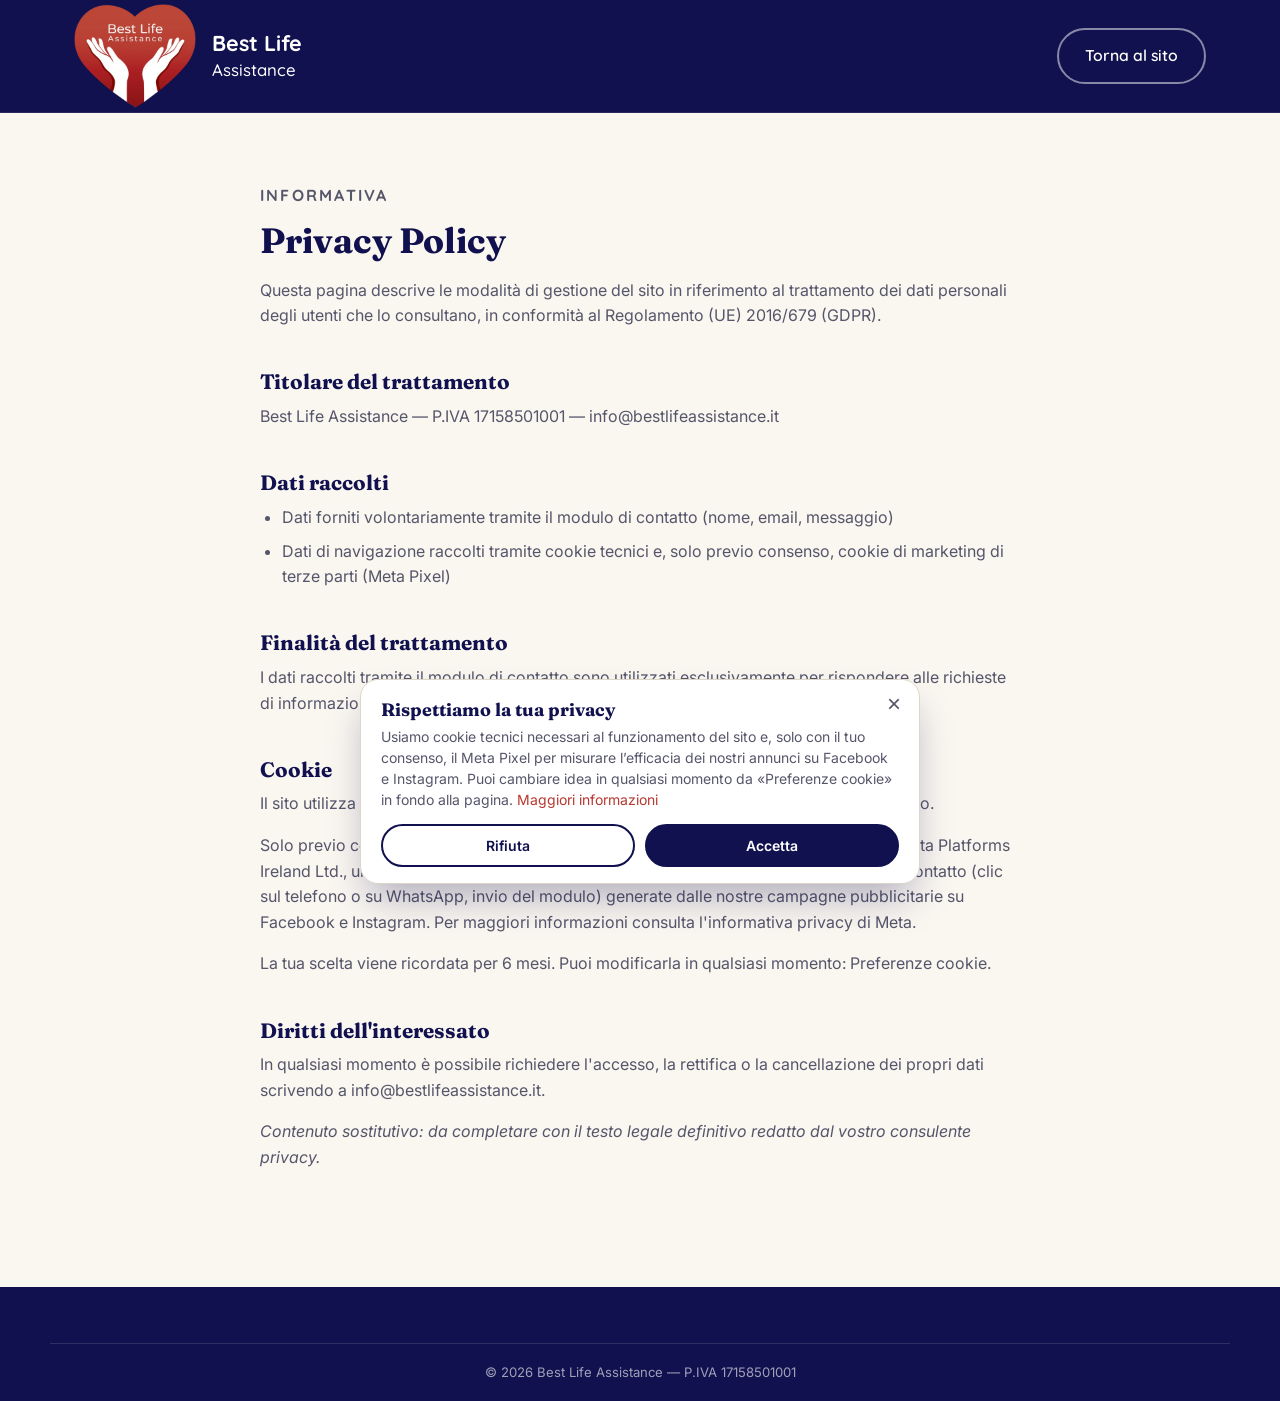
<file: privacy-policy.html>
<!DOCTYPE html>
<html lang="it">
<head><meta charset="utf-8">

<meta name="viewport" content="width=device-width, initial-scale=1.0">
<title>Privacy Policy — Best Life Assistance</title>
<link rel="icon" type="image/png" sizes="48x48" href="assets/favicon-48.png">
<link rel="apple-touch-icon" href="assets/apple-touch-icon.png">
<link rel="preconnect" href="https://fonts.googleapis.com">
<link rel="preconnect" href="https://fonts.gstatic.com" crossorigin>
<link href="https://fonts.googleapis.com/css2?family=Fraunces:opsz,wght@9..144,500;9..144,600;9..144,700&family=Inter:wght@400;500;600&family=Quicksand:wght@500;600;700&display=swap" rel="stylesheet">
<link rel="stylesheet" href="styles.css?v=2">
<style>
  .legal{ padding: 70px 0 100px; max-width: 760px; margin: 0 auto; }
  .legal h1{ font-size: 2.2rem; }
  .legal h2{ font-size: 1.3rem; margin-top: 2em; }
  .legal p, .legal li{ color: var(--ink-soft); }
  .legal ul{ list-style: disc; padding-left: 1.4em; margin-bottom: 1em; }
  .legal ul li{ margin-bottom: .5em; }
</style>
<!-- Consenso cookie + Meta Pixel (il Pixel si carica solo dopo il consenso) -->
<style>
.bla-cc{position:fixed;left:16px;right:16px;bottom:16px;z-index:9999;max-width:560px;margin:0 auto;background:#fff;color:#23233A;border-radius:18px;box-shadow:0 20px 40px -10px rgba(17,17,79,.35);padding:20px 20px 16px;font-family:'Inter',sans-serif;font-size:14px;line-height:1.5;border:1px solid #DCD6C9}
.bla-cc h2{font-family:'Fraunces',serif;font-size:18px;margin:0 32px 6px 0;color:#11114F}
.bla-cc p{margin:0 0 14px}
.bla-cc a{color:#B63830}
.bla-cc__btns{display:flex;gap:10px;flex-wrap:wrap}
.bla-cc__btns button{flex:1 1 140px;padding:11px 16px;border-radius:999px;font:600 14px 'Inter',sans-serif;cursor:pointer;border:2px solid #11114F}
.bla-cc__ok{background:#11114F;color:#fff}
.bla-cc__no{background:#fff;color:#11114F}
.bla-cc__x{position:absolute;top:8px;right:10px;background:none;border:0;font-size:24px;line-height:1;color:#56566B;cursor:pointer;padding:4px 8px}
</style>
<script>
(function () {
  var KEY = 'bla_cookie_consent', MAX = 1000 * 60 * 60 * 24 * 180, PIXEL = '927826460027769';
  function read() { try { var v = JSON.parse(localStorage.getItem(KEY)); if (v && Date.now() - v.t < MAX) return v.c; } catch (e) {} return null; }
  function write(c) { try { localStorage.setItem(KEY, JSON.stringify({ c: c, t: Date.now() })); } catch (e) {} }
  function loadPixel() {
    if (window.fbq) return;
    !function(f,b,e,v,n,t,s){if(f.fbq)return;n=f.fbq=function(){n.callMethod?
    n.callMethod.apply(n,arguments):n.queue.push(arguments)};if(!f._fbq)f._fbq=n;
    n.push=n;n.loaded=!0;n.version='2.0';n.queue=[];t=b.createElement(e);t.async=!0;
    t.src=v;s=b.getElementsByTagName(e)[0];s.parentNode.insertBefore(t,s)}(window,
    document,'script','https://connect.facebook.net/en_US/fbevents.js');
    fbq('init', PIXEL);
    fbq('track', 'PageView');
  }
  function hide() { var b = document.getElementById('bla-cc'); if (b) b.remove(); }
  function choose(c) {
    write(c); hide();
    if (c === 'yes') loadPixel();
    else if (window.fbq) { fbq('consent', 'revoke'); location.reload(); }
  }
  function show() {
    if (document.getElementById('bla-cc')) return;
    var d = document.createElement('div');
    d.id = 'bla-cc'; d.className = 'bla-cc'; d.setAttribute('role', 'dialog'); d.setAttribute('aria-label', 'Preferenze cookie');
    d.innerHTML = '<button type="button" class="bla-cc__x" aria-label="Chiudi e rifiuta">&times;</button>' +
      '<h2>Rispettiamo la tua privacy</h2>' +
      '<p>Usiamo cookie tecnici necessari al funzionamento del sito e, solo con il tuo consenso, il Meta Pixel per misurare l\u2019efficacia dei nostri annunci su Facebook e Instagram. Puoi cambiare idea in qualsiasi momento da \u00abPreferenze cookie\u00bb in fondo alla pagina. <a href="privacy-policy.html#cookie">Maggiori informazioni</a></p>' +
      '<div class="bla-cc__btns"><button type="button" class="bla-cc__no">Rifiuta</button><button type="button" class="bla-cc__ok">Accetta</button></div>';
    document.body.appendChild(d);
    d.querySelector('.bla-cc__ok').onclick = function () { choose('yes'); };
    d.querySelector('.bla-cc__no').onclick = function () { choose('no'); };
    d.querySelector('.bla-cc__x').onclick = function () { choose('no'); };
  }
  window.blaCookieSettings = show;
  if (read() === 'yes') loadPixel();
  document.addEventListener('DOMContentLoaded', function () {
    if (!read()) show();
    var nav = document.querySelector('.site-footer nav');
    if (nav) { var a = document.createElement('a'); a.href = '#'; a.textContent = 'Preferenze cookie'; a.onclick = function (e) { e.preventDefault(); show(); }; nav.appendChild(a); }
  });
})();
</script>
<!-- Fine consenso cookie + Meta Pixel -->
</head>
<body>

<header class="site-header">
  <div class="wrap header-row">
    <a class="brand" href="index.html">
      <img src="assets/logo-trasp.webp" alt="" width="122" height="104" class="brand-mark">
      <span class="brand-word">Best Life<br><em>Assistance</em></span>
    </a>
    <a class="btn btn--outline" href="index.html">Torna al sito</a>
  </div>
</header>

<main class="wrap">
  <div class="legal">
    <p class="eyebrow eyebrow--dark">Informativa</p>
    <h1>Privacy Policy</h1>
    <p>Questa pagina descrive le modalità di gestione del sito in riferimento al trattamento dei dati personali degli utenti che lo consultano, in conformità al Regolamento (UE) 2016/679 (GDPR).</p>

    <h2>Titolare del trattamento</h2>
    <p>Best Life Assistance — P.IVA 17158501001 — info@bestlifeassistance.it</p>

    <h2>Dati raccolti</h2>
    <ul>
      <li>Dati forniti volontariamente tramite il modulo di contatto (nome, email, messaggio)</li>
      <li>Dati di navigazione raccolti tramite cookie tecnici e, solo previo consenso, cookie di marketing di terze parti (Meta Pixel)</li>
    </ul>

    <h2>Finalità del trattamento</h2>
    <p>I dati raccolti tramite il modulo di contatto sono utilizzati esclusivamente per rispondere alle richieste di informazioni e preventivi relativi ai servizi di assistenza domiciliare.</p>

    <h2 id="cookie">Cookie</h2>
    <p>Il sito utilizza cookie tecnici necessari al suo funzionamento, che non richiedono consenso.</p>
    <p>Solo previo consenso espresso tramite il banner, il sito utilizza il <strong>Meta Pixel</strong> fornito da Meta Platforms Ireland Ltd., uno strumento di marketing che permette di misurare le visite e le azioni di contatto (clic sul telefono o su WhatsApp, invio del modulo) generate dalle nostre campagne pubblicitarie su Facebook e Instagram. Per maggiori informazioni consulta l'<a href="https://www.facebook.com/privacy/policy/" target="_blank" rel="noopener">informativa privacy di Meta</a>.</p>
    <p>La tua scelta viene ricordata per 6 mesi. Puoi modificarla in qualsiasi momento: <a href="#" onclick="blaCookieSettings();return false;">Preferenze cookie</a>.</p>

    <h2>Diritti dell'interessato</h2>
    <p>In qualsiasi momento è possibile richiedere l'accesso, la rettifica o la cancellazione dei propri dati scrivendo a info@bestlifeassistance.it.</p>

    <p><em>Contenuto sostitutivo: da completare con il testo legale definitivo redatto dal vostro consulente privacy.</em></p>
  </div>
</main>

<footer class="site-footer">
  <div class="wrap footer-bottom">
    <p>© 2026 Best Life Assistance — P.IVA 17158501001</p>
  </div>
</footer>

</body>
</html>
</file>
<file: styles.css>
/* ===== Tokens ===== */
:root{
  --navy: #11114F;
  --navy-700: #1D1D80;
  --terracotta: #B63830;
  --terracotta-dark: #8F2A24;
  --terracotta-light: #E7B4AC;
  --cream: #FAF6F0;
  --cream-2: #F1EAE0;
  --ink: #23233A;
  --ink-soft: #56566B;
  --mist: #DCD6C9;
  --white: #FFFFFF;
  --whatsapp: #25D366;

  --font-display: 'Fraunces', serif;
  --font-body: 'Inter', sans-serif;
  --font-accent: 'Quicksand', sans-serif;

  --radius-lg: 28px;
  --radius-md: 18px;
  --radius-sm: 10px;
  --shadow-soft: 0 20px 40px -20px rgba(17,17,79,0.25);
  --wrap: 1180px;
}

@media (prefers-reduced-motion: no-preference){
  html{ scroll-behavior: smooth; }
}

*, *::before, *::after{ box-sizing: border-box; }
html, body{ margin:0; padding:0; }
body{
  font-family: var(--font-body);
  color: var(--ink);
  background: var(--cream);
  line-height: 1.6;
  -webkit-font-smoothing: antialiased;
}
img{ max-width:100%; display:block; }
a{ color: inherit; text-decoration: none; }
h1,h2,h3{ font-family: var(--font-display); color: var(--navy); margin:0 0 .5em; line-height: 1.12; }
h1 em, h2 em, h3 em{ font-style: italic; color: var(--terracotta); }
p{ margin: 0 0 1em; color: var(--ink-soft); }
ul, ol{ margin:0; padding:0; list-style:none; }

/* Texto justificado en los bloques de contenido.
   El guionado automático (en italiano, por lang="it") evita que se abran
   huecos grandes entre palabras al repartir la última línea. */
.hero-lead,
.why-copy p,
.mission-copy p,
.check-list li,
.service-card p,
.services-tagline,
.contact-lead{
  text-align: justify;
  -webkit-hyphens: auto;
  hyphens: auto;
  hyphenate-limit-chars: 7 3 3;
}
@media (max-width: 640px){
  .hero-lead,
  .why-copy p,
  .mission-copy p,
  .check-list li,
  .service-card p,
  .services-tagline,
  .contact-lead{
    text-align: left;
    -webkit-hyphens: manual;
    hyphens: manual;
  }
}
.wrap{ max-width: var(--wrap); margin: 0 auto; padding: 0 24px; }

.sr-only{
  position:absolute; width:1px; height:1px; overflow:hidden;
  clip:rect(0 0 0 0); white-space:nowrap; border:0; padding:0;
}
.skip-link{
  position:absolute; left:-999px; top:0; background:var(--navy); color:#fff;
  padding:10px 16px; z-index:1000; border-radius:0 0 8px 0;
}
.skip-link:focus{ left:0; }

:focus-visible{ outline: 3px solid var(--terracotta); outline-offset: 3px; }

/* ===== Buttons ===== */
.btn{
  display:inline-flex; align-items:center; justify-content:center; gap:8px;
  font-family: var(--font-accent); font-weight:600; font-size: .98rem;
  padding: 13px 26px; border-radius: 999px; border: 2px solid transparent;
  cursor:pointer; transition: transform .18s ease, box-shadow .18s ease, background .18s ease, color .18s ease;
  white-space: nowrap;
}
.btn:hover{ transform: translateY(-2px); }
.btn--primary{ background: var(--terracotta); color:#fff; box-shadow: var(--shadow-soft); }
.btn--primary:hover{ background: var(--terracotta-dark); }
.btn--outline{ border-color: var(--navy); color: var(--navy); background: transparent; }
.btn--outline:hover{ background: var(--navy); color:#fff; }
.btn--on-dark{ border-color: rgba(255,255,255,.5); color:#fff; }
.btn--on-dark:hover{ background:#fff; color: var(--navy); }
.btn--ghost{ background: transparent; border: none; }
.btn--block{ width:100%; }

/* ===== Eyebrow / labels ===== */
.eyebrow{
  font-family: var(--font-accent); font-weight:700; text-transform: uppercase;
  letter-spacing: .14em; font-size: 1rem; color: var(--terracotta); margin: 0 0 12px;
}
.eyebrow--light{ color: #fff; }
.eyebrow--dark{ color: var(--terracotta); }

/* Etiquetas de "Non sei solo", "Servizi" y "Contatti": +7px sobre la base de 16px (solo en escritorio) */
#perche .eyebrow,
#servizi .eyebrow,
#contatti .eyebrow{
  font-size: 1.4375rem;
}
@media (max-width: 640px){
  #perche .eyebrow,
  #servizi .eyebrow,
  #contatti .eyebrow{
    font-size: 1rem;
  }
}

/* ===== Header ===== */
.site-header{
  position: sticky; top:0; z-index: 100;
  background: var(--navy);
  border-bottom: 1px solid rgba(255,255,255,.1);
}
.header-row{ display:flex; align-items:center; justify-content:space-between; padding: 4px 24px; gap: 20px; }
.brand{ display:flex; align-items:center; gap:16px; }
/* Solo se fija la altura: el ancho lo calcula el navegador, así el logo nunca se deforma. */
.brand-mark{ flex: none; width: auto; height: 104px; }
.brand-word{ font-family: var(--font-accent); font-weight:700; color: #fff; font-size: 1.35rem; line-height:1.15; }
.brand-word em{ font-style:normal; font-weight:500; color: var(--terracotta-light); font-size:1.05rem; }
.site-header .brand-word em{ color: #fff; }
.site-header .btn--outline{ border-color: rgba(255,255,255,.5); color:#fff; }
.site-header .btn--outline:hover{ background:#fff; color: var(--navy); }

.main-nav{ display:flex; gap: 36px; }
.main-nav a{
  font-family: var(--font-accent); font-weight:600; font-size:1.12rem; color: #fff;
  position:relative; padding: 4px 0;
}
.main-nav a::after{
  content:""; position:absolute; left:0; right:100%; bottom:-2px; height:2px; background: var(--terracotta-light);
  transition: right .2s ease;
}
.main-nav a:hover::after{ right:0; }

.header-actions{ display:flex; align-items:center; gap:14px; }
.tel-pill{
  display:flex; align-items:center; gap:10px; font-family: var(--font-accent); font-weight:700;
  color: #fff; background: var(--terracotta); padding: 11px 20px; border-radius: 999px; font-size:1.08rem;
  transition: background .18s ease;
}
.tel-pill:hover{ background: var(--terracotta-dark); }

.nav-toggle{
  display:none; flex-direction:column; justify-content:center; gap:5px; width:40px; height:40px; padding:0;
}
.nav-toggle span{ width:22px; height:2px; background: #fff; display:block; }
.mobile-nav{ display:none; flex-direction:column; gap:2px; padding: 10px 24px 20px; }
.mobile-nav a{
  font-family: var(--font-accent); font-weight:600; color: #fff; padding: 12px 0;
  border-bottom: 1px solid rgba(255,255,255,.15);
}
.mobile-nav .btn{ margin-top:14px; }

/* El menú pasa a hamburguesa antes de que los enlaces se partan en varias líneas. */
@media (max-width: 1120px){
  .main-nav{ display:none; }
  .tel-pill{ display:none; }
  .nav-toggle{ display:flex; }
  .site-header.is-open .mobile-nav{ display:flex; }
  .header-row{ padding: 6px 24px; }
  .brand-mark{ height: 73px; }
  .brand-word{ font-size: 1.2rem; }
  .brand-word em{ font-size: .95rem; }
}

/* ===== Hero ===== */
.hero{ padding: 64px 0 0; position: relative; overflow: hidden; }
.hero-grid{
  display:grid; grid-template-columns: 1.05fr .95fr; gap: 56px; align-items:center;
  padding-bottom: 70px;
}
.hero-sub{
  font-family: var(--font-display); font-weight:700; font-style:normal; color: var(--navy);
  font-size: 1.675rem; margin: 4px 0 0;
}
.hero-lead{ font-family: var(--font-accent); font-weight:600; font-size: 1.275rem; color: var(--terracotta); max-width: 46ch; margin-top:.3em; }
h1{ font-size: clamp(2.68rem, 4.74vw, 4.15rem); }
.hero-actions{ display:flex; gap:14px; flex-wrap:wrap; margin: 28px 0 30px; }

/* Botón "Contatti" de la sección "Non sei solo": baja ~2 líneas, solo en escritorio */
@media (min-width: 901px){
  .why-copy .hero-actions{ margin-top: calc(28px + 3.2rem); }
}

.value-pills{ display:flex; gap:10px; flex-wrap:wrap; }
.value-pills li{
  font-family: var(--font-accent); font-weight:600; font-size:.85rem; color: var(--navy);
  background: var(--white); border: 1px solid var(--mist); padding: 8px 16px; border-radius: 999px;
}

.hero-visual{ position:relative; }
.hero-photo-frame{
  border-radius: var(--radius-lg); overflow:hidden; box-shadow: var(--shadow-soft);
  aspect-ratio: 4 / 5;
}
.hero-photo{
  width:100%; height:100%; object-fit:cover; object-position: 15% 30%;
}

@media (max-width: 980px){
  .hero-grid{ grid-template-columns: 1fr; }
}

.pulse-divider{ width:100%; line-height:0; color: var(--terracotta); }
.pulse-divider svg{ width:100%; height:70px; display:block; }
.pulse-line{
  fill:none; stroke: currentColor; stroke-width:3; stroke-linecap:round; stroke-linejoin:round;
  stroke-dasharray: 1400; stroke-dashoffset: 1400;
}
.pulse-line.is-drawn{ transition: stroke-dashoffset 1.6s cubic-bezier(.4,0,.2,1); stroke-dashoffset:0; }

/* Separador entre "Il nostro servizio" y "Servizi": llena el hueco vacío,
   por eso se recortan los paddings que quedaban a ambos lados. */
.pulse-divider--mid{ margin-top: 24px; }
.pulse-divider--mid svg{ height: 56px; }

/* ===== Why ===== */
.why{ background: var(--white); padding: 90px 0; }
.why-grid{ display:grid; grid-template-columns: 1.1fr .9fr; gap: 64px; align-items:center; }
.why-visual{ position:relative; }
.why-photo{
  width:100%; aspect-ratio: 3/4; object-fit:cover; object-position: 50% 12%;
  border-radius: var(--radius-lg); box-shadow: var(--shadow-soft);
}

.quote-card{
  position:absolute; left:-34px; bottom:-30px; max-width: 300px;
  background: var(--navy); color:#fff; padding: 22px 24px; border-radius: var(--radius-md);
  box-shadow: var(--shadow-soft);
}
.quote-card blockquote{ margin:0 0 10px; font-family: var(--font-display); font-style:italic; font-size:1.05rem; }
.quote-card figcaption{
  display:flex; align-items:center; gap:10px;
  font-family: var(--font-accent); font-size:.82rem; color: var(--terracotta-light);
}
.quote-card figcaption img{ width:36px; height:36px; border-radius:50%; object-fit:cover; }

.check-list{ margin-top: 8px; display:flex; flex-direction:column; gap:12px; }
.check-list li{ color: var(--ink-soft); }
@media (max-width: 900px){
  .why-grid{ grid-template-columns:1fr; }
  .why-visual{ order:-1; }
  .why-photo{ aspect-ratio: 16/10; }
  .quote-card{ position: static; margin-top: 20px; max-width: none; }
}

/* ===== Perché scegliere noi / Il nostro servizio ===== */
/* El padding inferior se recorta porque debajo va el separador de pulso */
.mission{ padding: 90px 0 24px; }
.mission-grid{ display:grid; grid-template-columns: 1.1fr .9fr; gap: 64px; align-items:center; }
.mission-copy h2:nth-of-type(2){ margin-top: 1.2em; }
.mission-photo{
  width:100%; aspect-ratio: 4/5; object-fit:cover;
  border-radius: var(--radius-lg); box-shadow: var(--shadow-soft);
}
@media (max-width: 900px){
  .mission-grid{ grid-template-columns:1fr; }
  .mission-photo{ order:-1; aspect-ratio: 16/10; }
}

/* ===== Services ===== */
/* Sin padding superior: el bloque arranca justo debajo del separador */
.services{ padding: 0 0 90px; }
.section-head{ max-width: 640px; margin-bottom: 48px; }
.section-head h2{ font-size: clamp(1.8rem, 3vw, 2.5rem); }
.services-tagline{ font-family: var(--font-display); font-style:italic; font-size:1.1rem; color: var(--ink-soft); margin-top:.6em; }
.services-grid{ display:grid; grid-template-columns: repeat(3, 1fr); gap: 22px; }
.service-card{
  background: var(--white); border: 1px solid var(--mist); border-radius: var(--radius-md);
  padding: 30px 26px; transition: transform .2s ease, box-shadow .2s ease, border-color .2s ease;
}
.service-card:hover{ transform: translateY(-4px); box-shadow: var(--shadow-soft); border-color: transparent; }
.service-icon{
  width:52px; height:52px; border-radius:14px; background: var(--cream-2); color: var(--terracotta);
  display:flex; align-items:center; justify-content:center; margin-bottom:18px;
}
.service-icon svg{ width:26px; height:26px; }
.service-card h3{ font-size:1.18rem; margin-bottom:.4em; }
.service-card p{ font-size:.95rem; margin:0; }

@media (max-width: 900px){ .services-grid{ grid-template-columns: 1fr 1fr; } }
@media (max-width: 600px){ .services-grid{ grid-template-columns: 1fr; } }

/* ===== Plans ===== */
.plans{ background: var(--navy); padding: 90px 0; }
.plans .section-head h2{ color:#fff; }
.plans .section-head{ margin-left:auto; margin-right:auto; text-align:center; }
.plans-grid{ display:grid; grid-template-columns: repeat(3, 1fr); gap: 24px; }
.plan-card{
  background: rgba(255,255,255,.05); border: 1px solid rgba(255,255,255,.14);
  border-radius: var(--radius-md); padding: 34px 28px; color:#fff; display:flex; flex-direction:column;
}
.plan-card{ text-align:center; align-items:center; }
.plan-card h3{ color:#fff; font-size:1.5rem; margin-bottom:.15em; }
.plan-desc{ font-family: var(--font-accent); font-weight:600; color: #fff; margin:0; }
.plan-card--accent{
  background: var(--terracotta); border-color: var(--terracotta);
  transform: translateY(-10px);
}

@media (max-width: 900px){
  .plans-grid{ grid-template-columns:1fr; }
  .plan-card--accent{ transform:none; }
}

/* ===== Contact ===== */
.contact{ background: var(--cream-2); padding: 90px 0; }
.contact-grid{ display:grid; grid-template-columns: 1fr 1.1fr; gap: 60px; }
.contact h2{ max-width: 44ch; }
.contact-list{ margin-top: calc(30px + 3.2rem); display:flex; flex-direction:column; gap: 20px; }
.contact-list dt{
  font-family: var(--font-accent); font-weight:700; letter-spacing:.08em; text-transform:uppercase;
  font-size:.9075rem; color: var(--terracotta); margin-bottom:6px;
}
.contact-list dd{ margin:0; font-weight:600; color: var(--navy); font-size:1.2375rem; }
.contact-list dd a:hover{ color: var(--terracotta); }

.contact-form{
  background:#fff; border-radius: var(--radius-lg); padding: 34px; box-shadow: var(--shadow-soft);
  display:flex; flex-direction:column; gap:18px;
}
.field{ display:flex; flex-direction:column; gap:6px; }
.field label{ font-family: var(--font-accent); font-weight:600; font-size:.88rem; color: var(--navy); }
.field input, .field textarea{
  font-family: var(--font-body); font-size:1rem; padding: 12px 14px; border-radius: var(--radius-sm);
  border: 1.5px solid var(--mist); background: var(--cream); resize: vertical;
}
.field input:focus, .field textarea:focus{ border-color: var(--terracotta); outline:none; }
.consent{ display:flex; align-items:flex-start; gap:8px; font-size:.86rem; color: var(--ink-soft); }
.consent a{ color: var(--terracotta); text-decoration: underline; }
.consent input{ margin-top:3px; }

@media (max-width: 900px){ .contact-grid{ grid-template-columns:1fr; } }

/* ===== Footer ===== */
.site-footer{ background: var(--navy); color: rgba(255,255,255,.8); padding: 56px 0 0; }
.footer-grid{ display:flex; align-items:center; justify-content:space-between; gap: 24px; padding-bottom: 34px; }
.brand--footer .brand-word{ color:#fff; }
.brand--footer .brand-word em{ color:#fff; }
.brand-mark--footer{ width: auto; height: 54px; }
.footer-grid nav{ display:flex; gap: 22px; flex-wrap:wrap; }
.footer-grid nav a{ font-family: var(--font-accent); font-weight:600; font-size:.9rem; }
.footer-grid nav a:hover{ color: var(--terracotta-light); }

.social-links{ display:flex; gap:10px; }
.social-links a{
  display:flex; align-items:center; justify-content:center; width:38px; height:38px;
  border-radius:50%; background: rgba(255,255,255,.08); color:#fff;
  transition: background .18s ease, color .18s ease, transform .18s ease;
}
.social-links a:hover{ background: var(--terracotta); color:#fff; transform: translateY(-2px); }
.footer-bottom{ border-top: 1px solid rgba(255,255,255,.12); padding: 18px 24px; text-align:center; font-size:.82rem; }
.footer-bottom p{ margin:0; color: rgba(255,255,255,.6); }

@media (max-width: 900px){
  .footer-grid{ flex-direction:column; text-align:center; }
}

/* ===== WhatsApp FAB ===== */
.whatsapp-fab{
  position: fixed; right: 22px; bottom: 22px; width: 58px; height:58px; border-radius:50%;
  background: var(--whatsapp); color:#fff; display:flex; align-items:center; justify-content:center;
  box-shadow: 0 10px 24px -6px rgba(0,0,0,.35); z-index: 90; transition: transform .18s ease;
}
.whatsapp-fab:hover{ transform: scale(1.08); }
</file>
